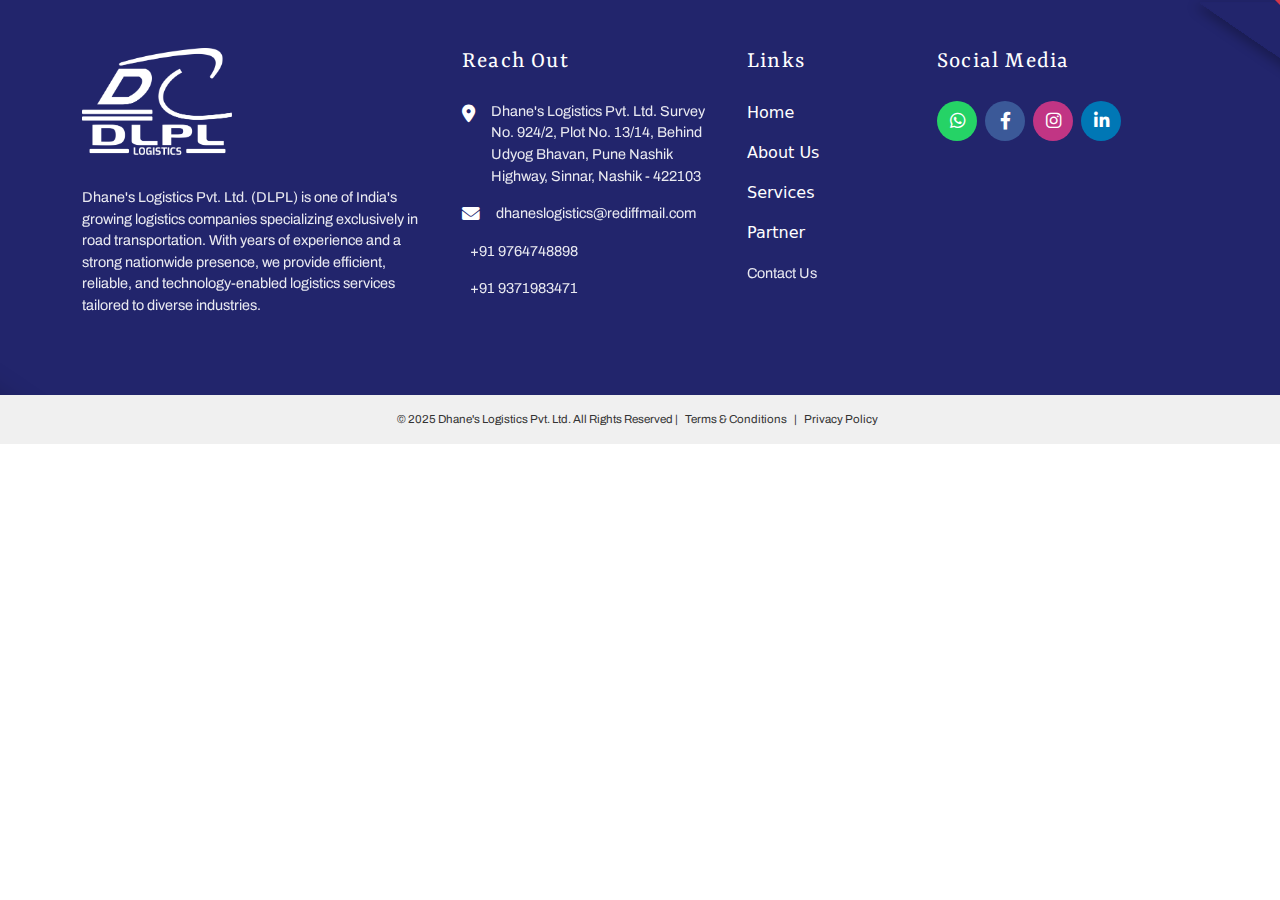
<file: footer.html>
<!DOCTYPE html>
<html lang="en">
<head>
    <meta charset="UTF-8">
    <meta name="viewport" content="width=device-width, initial-scale=1.0">
    <title>DLPL Footer</title>

    <!-- Bootstrap CSS -->
    <link href="https://cdn.jsdelivr.net/npm/bootstrap@5.3.3/dist/css/bootstrap.min.css" rel="stylesheet" integrity="sha384-QWTKZyjpPEjISv5WaRU9OFeRpok6YctnYmDr5pNlyT2bRjXh0JMhjY6hW+ALEwIH" crossorigin="anonymous">

    <!-- Google Fonts for Rasa and Archivo -->
    <link rel="preconnect" href="https://fonts.googleapis.com">
<link rel="preconnect" href="https://fonts.gstatic.com" crossorigin>
<link href="https://fonts.googleapis.com/css2?family=Archivo:ital,wght@0,100..900;1,100..900&family=Rasa:ital,wght@0,300..700;1,300..700&display=swap" rel="stylesheet">

    <!-- Font Awesome for social media and contact icons -->
    <link rel="stylesheet" href="https://cdnjs.cloudflare.com/ajax/libs/font-awesome/6.0.0-beta3/css/all.min.css">

    <!-- Custom CSS -->
    <link rel="stylesheet" href="footer.css">
</head>
<body>

    

    <!-- Start of Footer HTML -->
    <footer class="footer bg-dark text-white pt-5 position-relative">
       

        <div class="container position-relative z-index-2">
            <div class="row  justify-content-between">
                <!-- Company Info Column -->
                <div class="col-lg-4 col-md-6 col-12 mb-4 footer-section-company">
                    <img src="/images/footer-icon.png" alt="Dhane's Logistics Logo" class="footer-logo mb-3">
                    <p class="footer-text">Dhane's Logistics Pvt. Ltd. (DLPL) is one of India's growing logistics companies specializing exclusively in road transportation. With years of experience and a strong nationwide presence, we provide efficient, reliable, and technology-enabled logistics services tailored to diverse industries.</p>
                </div>

                <!-- Reach Out Column -->
                <div class="col-lg-3 col-md-6 col-12 mb-4">
                    <h3 class="footer-heading mb-4">Reach Out</h3>
                    <div class="contact-item d-flex align-items-start mb-3">
                        <i class="fas fa-map-marker-alt me-3 mt-1"></i>
                        <span class="footer-text">Dhane's Logistics Pvt. Ltd. Survey No. 924/2, Plot No. 13/14, Behind Udyog Bhavan, Pune Nashik Highway, Sinnar, Nashik - 422103</span>
                    </div>
                    <div class="contact-item d-flex align-items-center mb-3">
                        <i class="fas fa-envelope me-3"></i>
                        <a href="mailto:dhaneslogistics@rediffmail.com" class="footer-link footer-text">dhaneslogistics@rediffmail.com</a>
                    </div>
                    <div class="contact-item d-flex align-items-center mb-3">
                        <i class="bi bi-telephone-fill me-2"></i>

                        <span class="footer-text">+91 9764748898</span>
                    </div>
                    <div class="contact-item d-flex align-items-center mb-3">
                        <i class="bi bi-telephone-fill me-2"></i>

                        <span class="footer-text">+91 9371983471</span>
                    </div>
                </div>

                <!-- Links Column -->
                <div class="col-lg-2 col-md-6 col-12 mb-4">
                    <h3 class="footer-heading mb-4">Links</h3>
                    <ul class="list-unstyled footer-links-list">
                        <li class="mb-3"> <a class="nav-link active" href="index.html" data-page="home">Home</a></li>
                        <li class="mb-3"><a class="nav-link" href="travelweb-aboutus.html" data-page="about">About Us</a></li>
                        <li class="mb-3"><a class="nav-link" href="service.html" data-page="services">Services</a></li>
                        <li class="mb-3"><a class="dropdown-item" href="travelweb-partner.html" data-page="partner">
                                   Partner 
                                </a></li>
                        <li class="mb-2"><a href="contact.html" data-page="contact" class="footer-link footer-text">Contact Us</a></li>
                    </ul>
                </div>

                <!-- Social Media Column -->
                <div class="col-lg-3 col-md-6 col-12 mb-4  ">
                    <h3 class="footer-heading text-regular mb-4">Social Media</h3>
                    <div class="social-icons d-flex justify-content-start flex-wrap">
                        <a href="https://wa.me/919764749898" class="social-icon whatsapp d-flex justify-content-center align-items-center me-2 mb-2"><i class="fab fa-whatsapp"></i></a>
                        <a href="https://www.facebook.com/profile.php?id=61585883098360" class="social-icon facebook d-flex justify-content-center align-items-center me-2 mb-2"><i class="fab fa-facebook-f"></i></a>
                        <a href="https://www.instagram.com/dhanes_logistic?igsh=MXIxdGZ0NWliMTdxYQ==" class="social-icon instagram d-flex justify-content-center align-items-center me-2 mb-2"><i class="fab fa-instagram"></i></a>
                        <a href="https://www.linkedin.com/feed/?trk=sem-ga_campid.14650114788_asid.145595942605_crid.651893406697_kw.login%20linkedin_d.c_tid.kwd-3500001_n.g_mt.e_geo.9299932" class="social-icon linkedin d-flex justify-content-center align-items-center me-2 mb-2"><i class="fab fa-linkedin-in"></i></a>
                    </div>
                </div>
            </div>
        </div>

        <!-- Footer Bottom Bar -->
        <div class="footer-bottom-bar text-center py-3 position-relative z-index-2">
            <p class="mb-0 footer-text text-dark-emphasis">&copy; 2025 Dhane's Logistics Pvt. Ltd. All Rights Reserved | <a href="#" class="footer-bottom-link">Terms & Conditions</a> | <a href="#" class="footer-bottom-link">Privacy Policy</a></p>
        </div>
    </footer>
    <!-- End of Footer HTML -->

    <!-- Bootstrap Bundle with Popper -->
    <script src="https://cdn.jsdelivr.net/npm/bootstrap@5.3.3/dist/js/bootstrap.bundle.min.js" integrity="sha384-YvpcrYf0tY3lHB60NNkmXc5s9fDVZLESaAA55NDzOxhy9GkcOdihvfG/xwaXwQpRibZUAUoV" crossorigin="anonymous"></script>
</body>
</html>
</file>
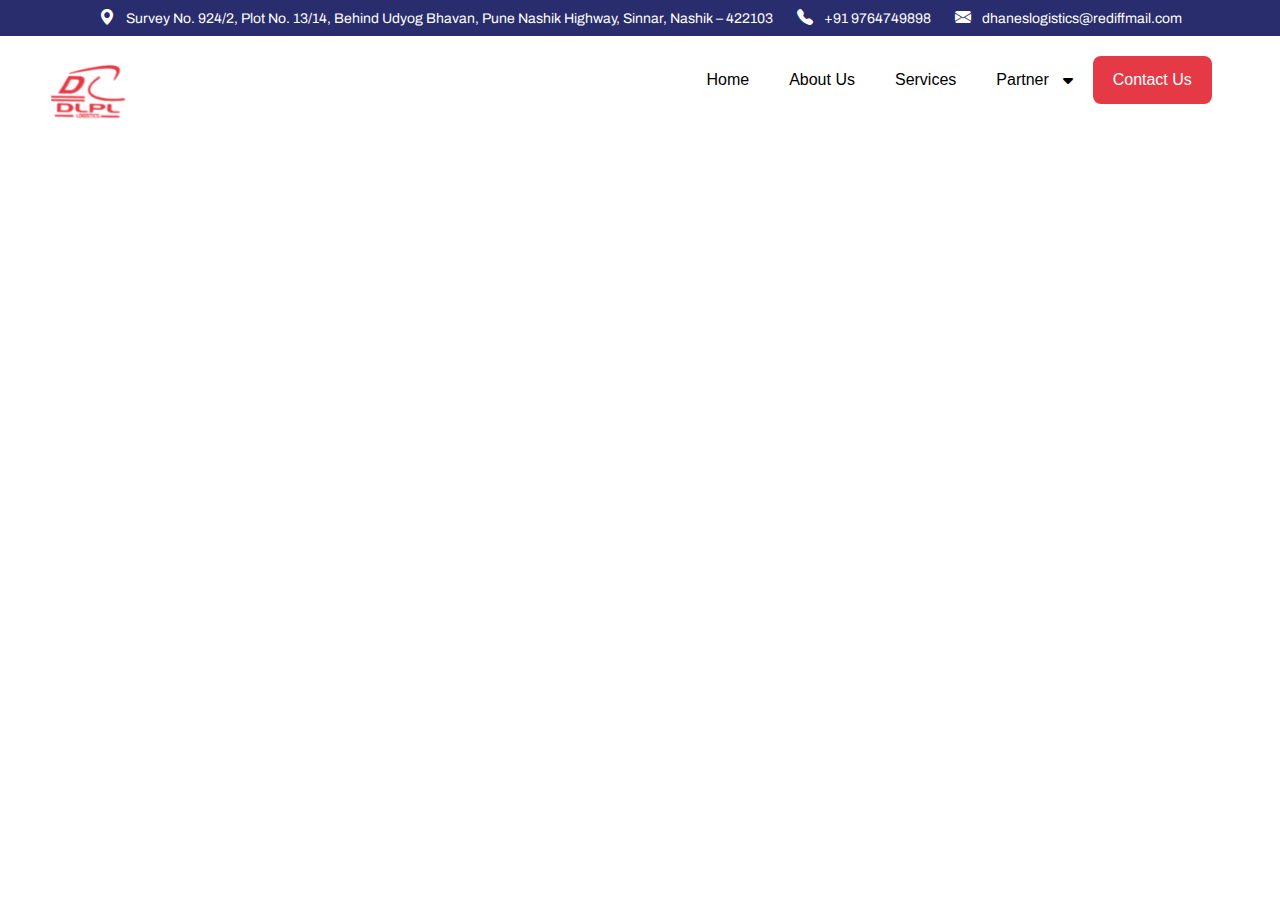
<file: navbar.html>
<!DOCTYPE html>
<html lang="en">
<head>
<meta charset="UTF-8">
<meta name="viewport" content="width=device-width, initial-scale=1.0">
<link href="https://cdn.jsdelivr.net/npm/bootstrap@5.3.2/dist/css/bootstrap.min.css" rel="stylesheet">
<link href="https://cdn.jsdelivr.net/npm/bootstrap-icons@1.11.1/font/bootstrap-icons.css" rel="stylesheet">
<link href="https://fonts.googleapis.com/css2?family=Archivo:wght@400;500;700&display=swap" rel="stylesheet">
<link rel="stylesheet" href="navbar.css">
<!-- Add Font Awesome for the hamburger menu -->
<link rel="stylesheet" href="https://cdnjs.cloudflare.com/ajax/libs/font-awesome/6.4.0/css/all.min.css">
</head>

<body>

<!-- Top Bar -->
<div class="top-info-bar d-none d-lg-flex align-items-center justify-content-center px-5">
    <div class="me-4">
        <i class="bi bi-geo-alt-fill me-2"></i>
        Survey No. 924/2, Plot No. 13/14, Behind Udyog Bhavan, Pune Nashik Highway, Sinnar, Nashik – 422103
    </div>
    <div class="me-4">
        <i class="bi bi-telephone-fill me-2"></i>
        <a href="tel:+919764749898">+91 9764749898</a>
    </div>
    <div>
        <i class="bi bi-envelope-fill me-2"></i>
        <a href="mailto:dhaneslogistics@rediffmail.com">dhaneslogistics@rediffmail.com</a>
    </div>
</div>

<!-- Navbar Section -->
<section class="navbar-section" id="navfirst">
    <nav>
        <ul class="sidebar">
            <div class="inner-div-sidebar">
                <li><img src="images/navbar-logo.svg" alt="" id="navbar-logo-black"></li>
                <!-- Keep onclick but ensure function exists -->
                <p onclick="if(typeof hideSidebar !== 'undefined') hideSidebar()">
                    <a href="#"><i class="fa-solid fa-xmark" style="font-size: larger; color: black;"></i></a>
                </p>
            </div>
            <li><a href="index.html" onclick="if(typeof hideSidebar !== 'undefined') hideSidebar()">Home</a></li>
            <li><a href="travelweb-aboutus.html" onclick="if(typeof hideSidebar !== 'undefined') hideSidebar()">About Us</a></li>
            <li><a href="service.html" onclick="if(typeof hideSidebar !== 'undefined') hideSidebar()">Services</a></li>
            <li class="contactusOnmobile"><a href="contact.html" class="bit-land-nav-contactus" onclick="if(typeof hideSidebar !== 'undefined') hideSidebar()">Contact Us</a></li>
            <div class="navbar-copywright">
                <p style="color: black;">© 2025 Dhane's Logistics Pvt. Ltd. All Rights Reserved | Terms & Conditions | Privacy Policy</p>
            </div>
        </ul>

        <ul>
            <li><img src="images/navbar-logo.svg" alt="" class="navbar-logo-img1"></li>
            <li class="hideOnMobile"><a href="index.html">Home</a></li>
            <li class="hideOnMobile"><a href="travelweb-aboutus.html">About Us</a></li>
            <li class="hideOnMobile"><a href="service.html">Services</a></li>
            <li class="hideOnMobile dropdown">
                <a href="#">Partner &nbsp; <i class="fa fa-caret-down"></i></a>
                <ul class="dropdown-content">
                    <li><a href="travelweb-partner.html">Franchise Opportunity</a></li>
                    <li><a href="travelweb-partner-fleet.html">Fleet Owner Partnership</a></li>
                </ul>
            </li>
            <li class="hideOnMobile"><a href="contact.html" class="bit-land-nav-contactus">Contact Us</a></li>
            <!-- Keep onclick but ensure function exists -->
            <li class="menu-button" onclick="if(typeof toggleSidebar !== 'undefined') toggleSidebar()">
                <a href="#"><i class="fas fa-bars" id="sidebari1"></i></a>
            </li>
        </ul>
    </nav>
</section>

<script>
// Define sidebar functions immediately when navbar loads
(function() {
    // Only define if not already defined
    if (typeof window.toggleSidebar === 'undefined') {
        window.toggleSidebar = function() {
            const sidebar = document.querySelector('.sidebar');
            const body = document.querySelector('body');
            if (sidebar) {
                sidebar.classList.toggle('open');
                
                if (sidebar.classList.contains('open')) {
                    body.style.overflowY = 'hidden';
                } else {
                    body.style.overflowY = 'auto';
                }
            }
        };
    }
    
    if (typeof window.hideSidebar === 'undefined') {
        window.hideSidebar = function() {
            const sidebar = document.querySelector('.sidebar');
            const body = document.querySelector('body');
            if (sidebar) {
                sidebar.classList.remove('open');
                body.style.overflowY = 'auto';
            }
        };
    }
    
    console.log('Navbar sidebar functions defined');
})();
</script>

</body>
</html>
</file>
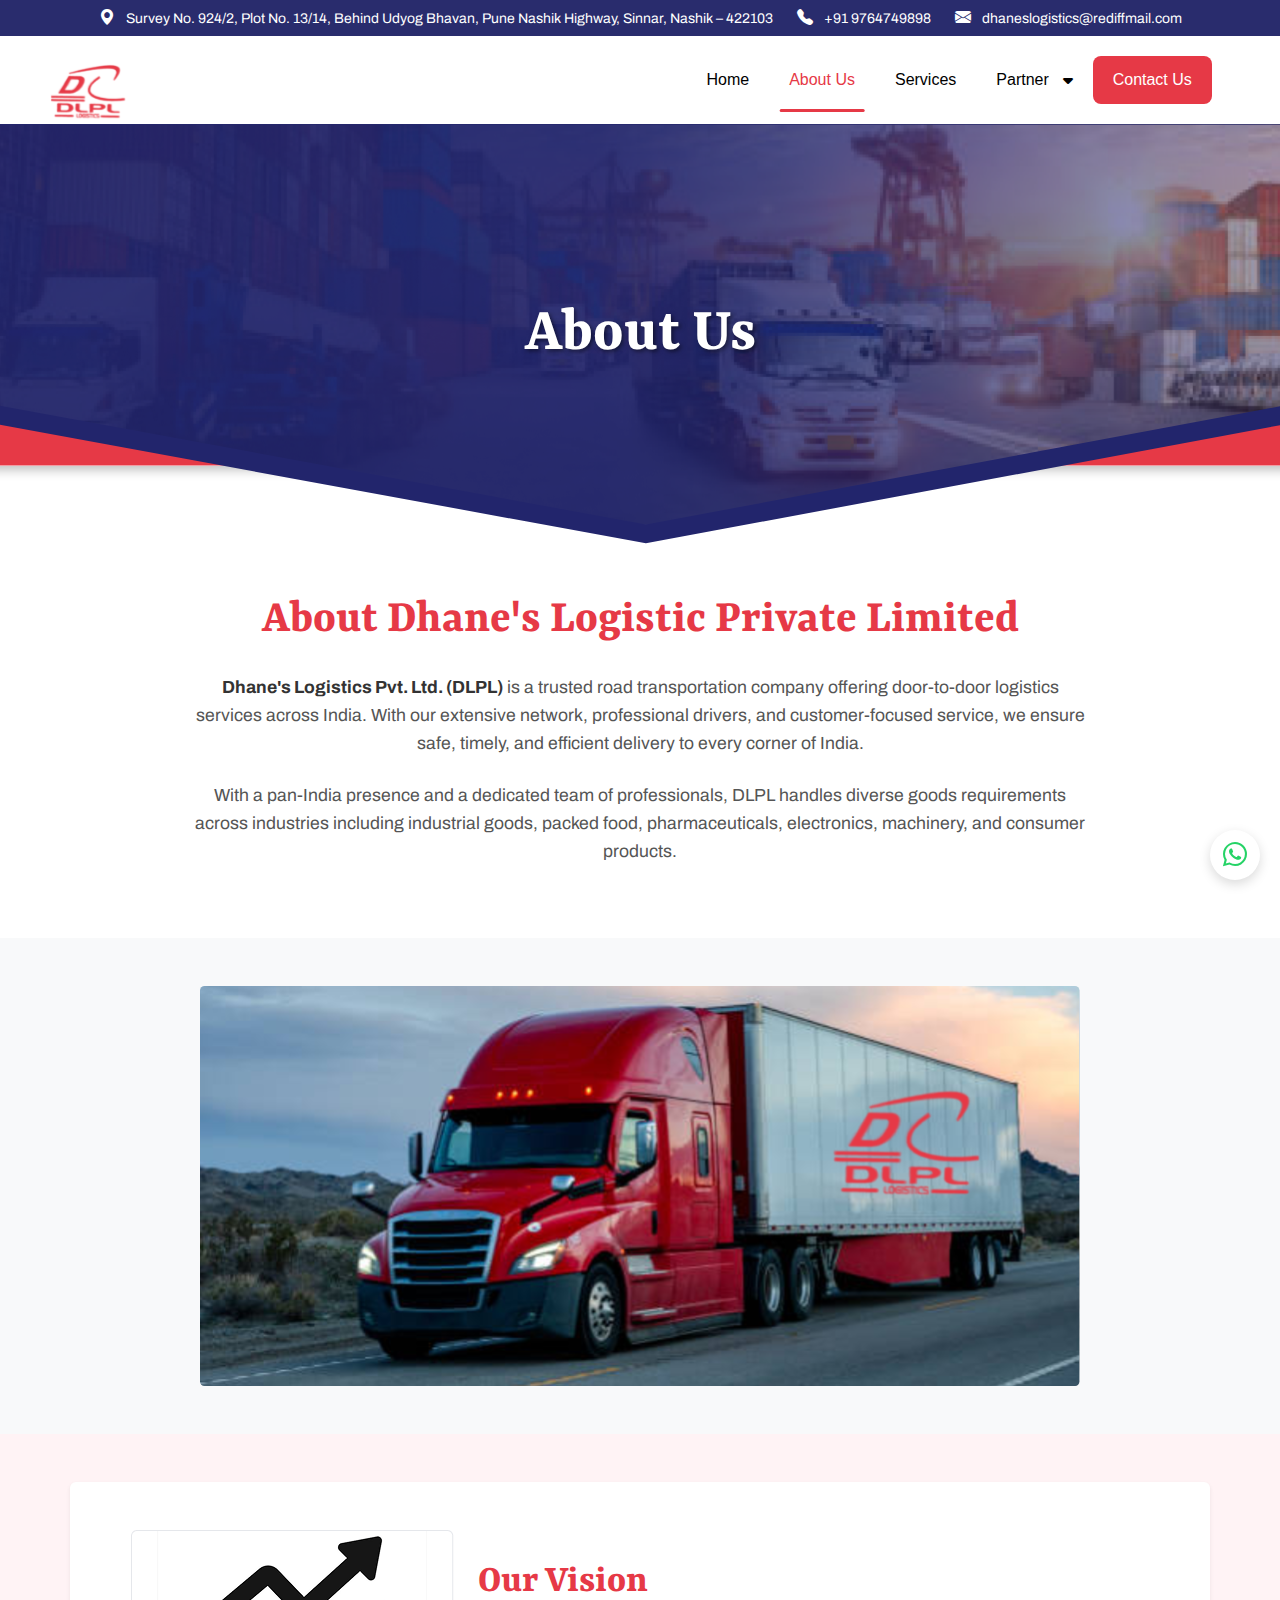
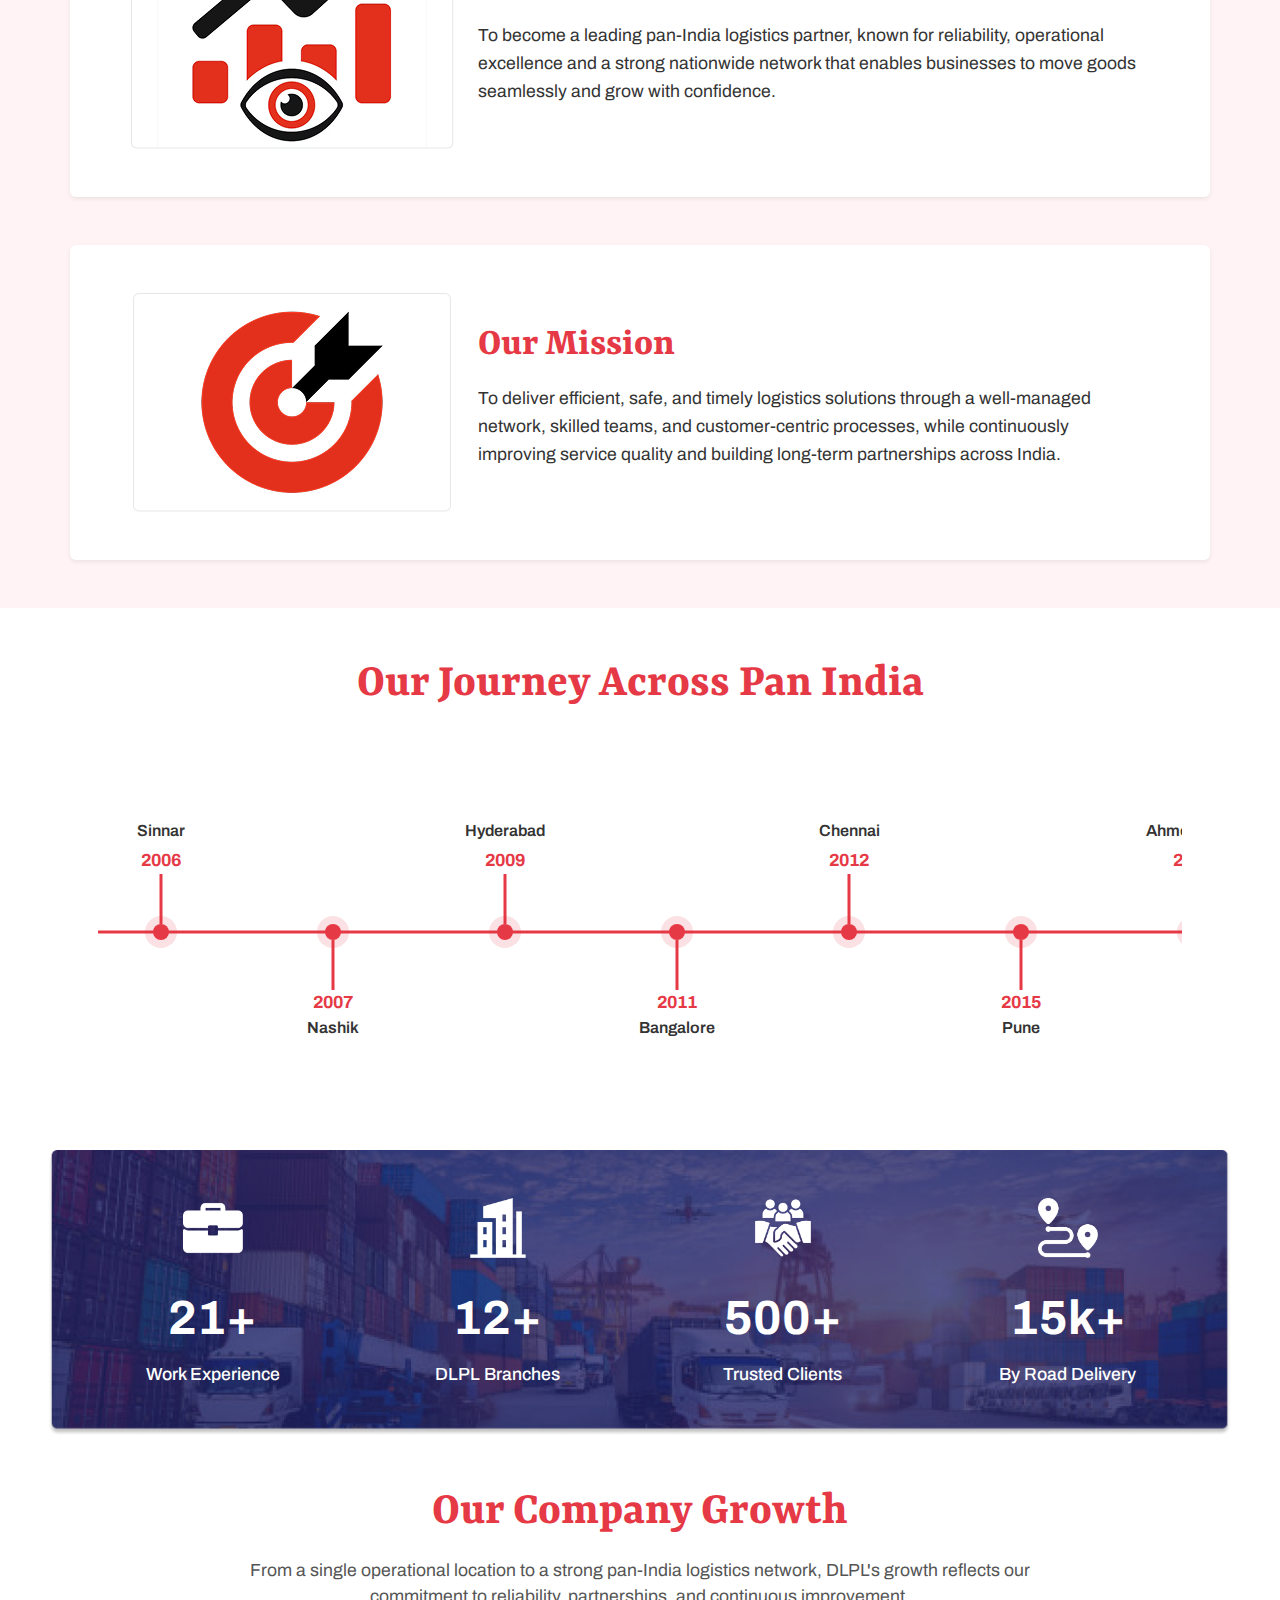
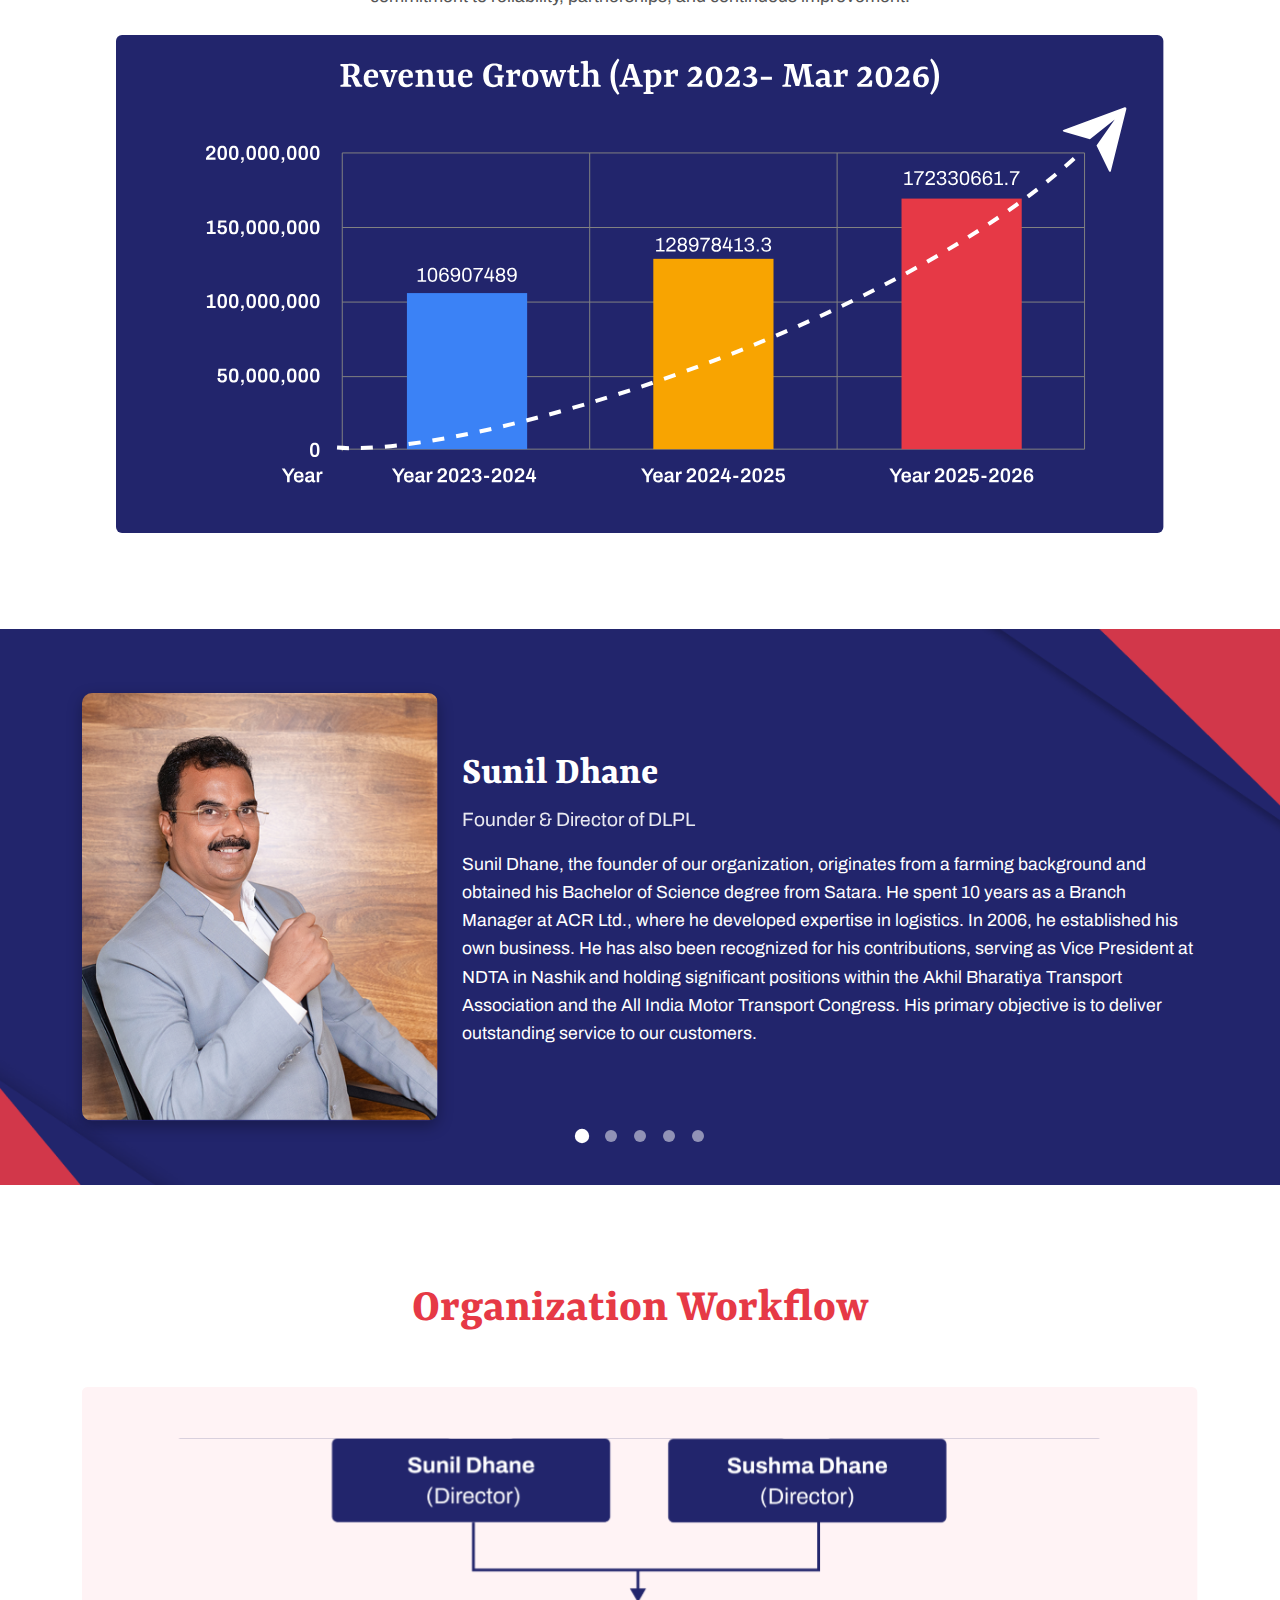
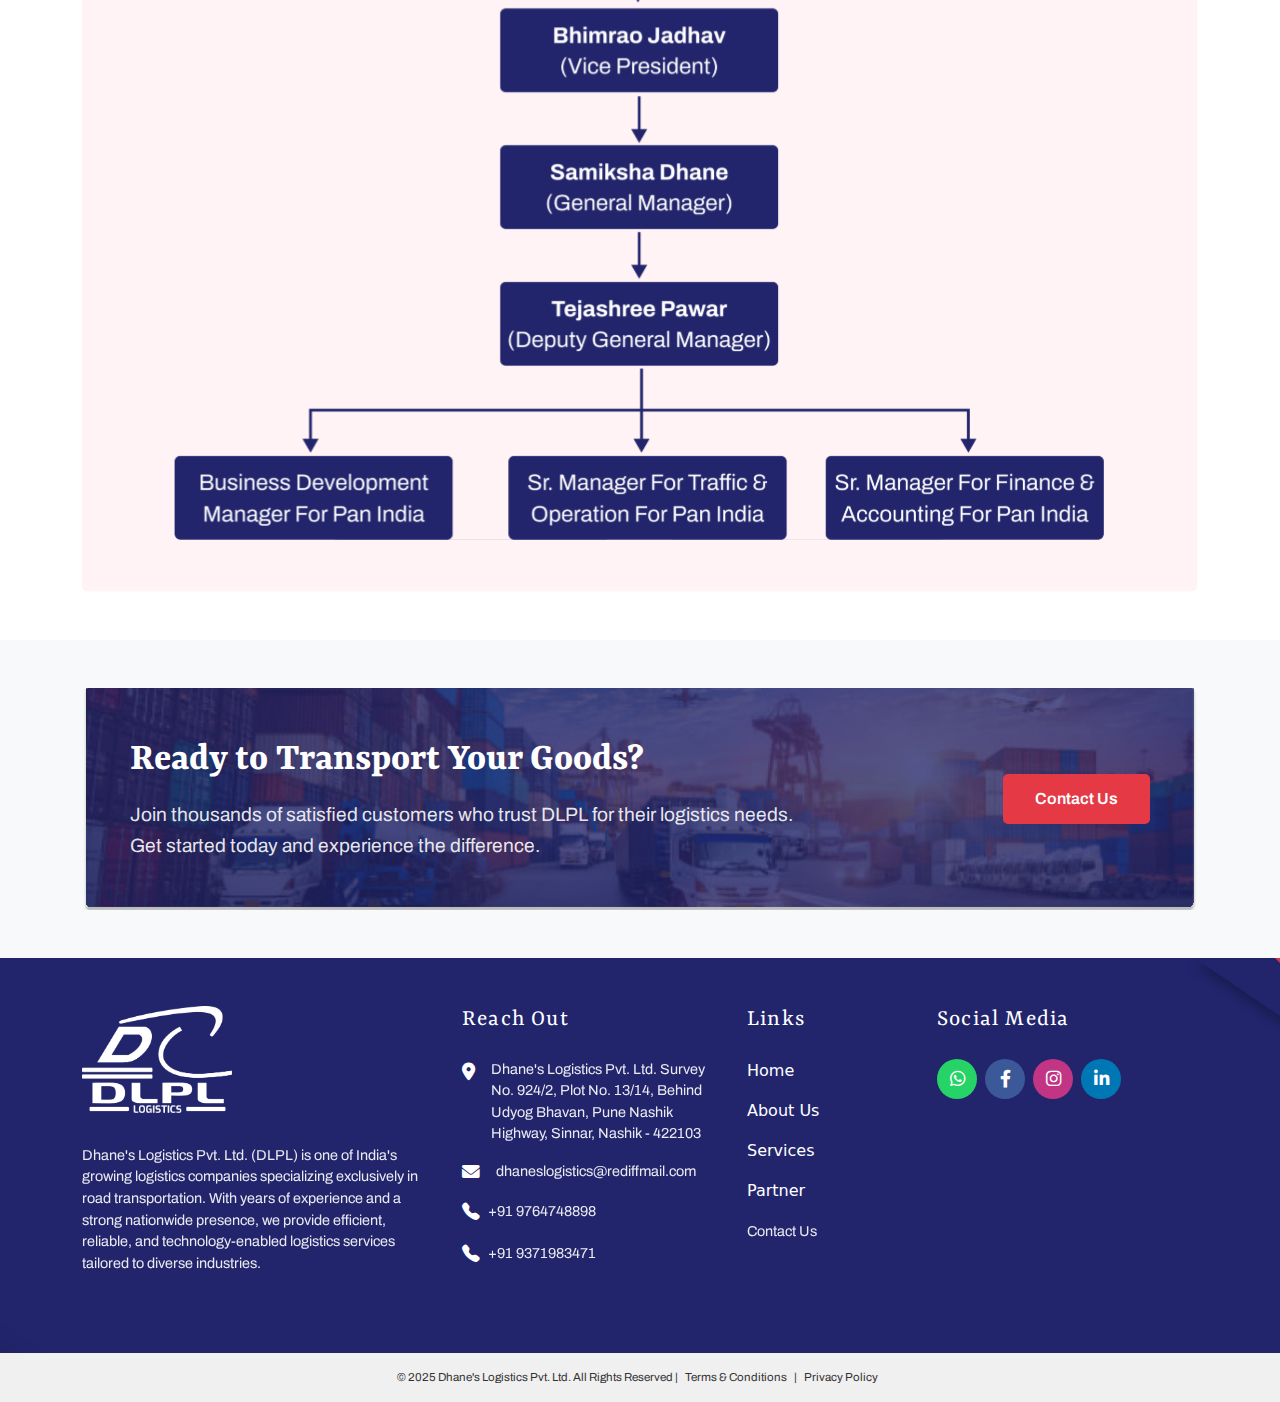
<file: travelweb-aboutus.html>
<!DOCTYPE html>
<html lang="en">
<head>
    <meta charset="UTF-8">
    <meta name="viewport" content="width=device-width, initial-scale=1.0">
    <title>About Us - Dhane's Logistic</title>

    <!-- External CSS -->
    <link rel="stylesheet" href="travelweb-aboutus.css">
    <!-- Assuming service.css is needed for global styles/navbar -->
    <link rel="stylesheet" href="service.css">

    <!-- Bootstrap CSS -->
    <link href="https://cdn.jsdelivr.net/npm/bootstrap@5.0.2/dist/css/bootstrap.min.css" rel="stylesheet"
        integrity="sha384-EVSTQN3/azprG1Anm3QDgpJLIm9Nao0Yz1ztcQTwFspd3yD65VohhpuuCOmLASjC" crossorigin="anonymous">
    
    <!-- Fonts -->
    <link rel="preconnect" href="https://fonts.googleapis.com">
    <link rel="preconnect" href="https://fonts.gstatic.com" crossorigin>
    <link href="https://fonts.googleapis.com/css2?family=Archivo:ital,wght@0,100..900;1,100..900&family=Rasa:ital,wght@0,300..700;1,300..700&display=swap" rel="stylesheet">
    <!-- Bootstrap Icons -->
    <link rel="stylesheet" href="https://cdn.jsdelivr.net/npm/bootstrap-icons@1.10.5/font/bootstrap-icons.css">
</head>
<body>

    <!-- ========== NAVBAR CONTAINER ========== -->
    <div id="navbar-container"></div>

    <!-- WhatsApp Chat Button (Floating) -->
    <a href="https://wa.me/919764749898" target="_blank" class="home-sec-1-whatsapp-btn">
        <i class="bi bi-whatsapp"></i>
        <span class="whatsapp-text">Chat On WhatsApp</span>
    </a>

    <!-- SECTION 1: HERO -->
    <section class="travelweb-aboutus-sec-1">
        <div class="container h-100 d-flex justify-content-center align-items-center">
            <h1 class="travelweb-aboutus-sec-1-p1">About Us</h1>
        </div>
    </section>

    <!-- SECTION 2: INTRO -->
    <section class="travelweb-aboutus-sec-2 py-5">
        <div class="container">
            <h2 class="travelweb-aboutus-sec-2-p1 mb-4">About Dhane's Logistic Private Limited</h2>
            <div class="travelweb-aboutus-sec-2-content">
                <p class="travelweb-aboutus-sec-2-text mb-4">
                    <strong>Dhane's Logistics Pvt. Ltd. (DLPL)</strong> is a trusted road transportation company offering door-to-door logistics services across India.
                    With our extensive network, professional drivers, and customer-focused service,
                    we ensure safe, timely, and efficient delivery to every corner of India.
                </p>
                <p class="travelweb-aboutus-sec-2-subtext">
                    With a pan-India presence and a dedicated team of professionals, DLPL handles diverse goods requirements
                    across industries including industrial goods, packed food, pharmaceuticals, electronics, machinery, and consumer products.
                </p>
            </div>
        </div>
    </section>

    <!-- SECTION 3: TRUCK IMAGE -->
    <section class="truck-img-section py-4 py-lg-5">
        <div class="container text-center">
            <img src="images/truck-img-about-img.svg" class="img-fluid travelweb-aboutus-img2" alt="Logistics Truck">
        </div>
    </section>

    <!-- SECTION 4: VISION & MISSION -->
    <section class="section-4-wrapper py-5">
        <div class="container">
            <!-- Vision -->
            <div class="row align-items-center mb-5 bg-white shadow-sm p-4 p-lg-5 rounded">
                <div class="col-md-4 text-center mb-4 mb-md-0">
                    <img src="images/travelweb-aboutus-img3.png" class="img-fluid travelweb-aboutus-img3" alt="Vision">
                </div>
                <div class="col-md-8">
                    <h3 class="travelweb-aboutus-sec-4-title mb-3">Our Vision</h3>
                    <p class="travelweb-aboutus-sec-4-desc">To become a leading pan-India logistics partner, known for reliability,
                        operational excellence and a strong nationwide network that enables businesses to move goods seamlessly
                        and grow with confidence.</p>
                </div>
            </div>

            <!-- Mission -->
            <div class="row align-items-center bg-white shadow-sm p-4 p-lg-5 rounded">
                <div class="col-md-4 text-center mb-4 mb-md-0">
                    <img src="images/travelweb-aboutus-img4.png" class="img-fluid travelweb-aboutus-img4" alt="Mission">
                </div>
                <div class="col-md-8">
                    <h3 class="travelweb-aboutus-sec-4-title mb-3">Our Mission</h3>
                    <p class="travelweb-aboutus-sec-4-desc">To deliver efficient, safe, and timely logistics solutions
                        through a well-managed network, skilled teams, and customer-centric processes, 
                        while continuously improving service quality and building long-term partnerships across India.</p>
                </div>
            </div>
        </div>
    </section>
<script>
    // Auto-scroll functionality for timeline
document.addEventListener('DOMContentLoaded', function() {
    const timeline = document.getElementById('timeline-scroll');
    const timelineWrapper = document.querySelector('.section-5-timeline-wrapper');
    
    if (!timeline || !timelineWrapper) return;
    
    // Calculate total scrollable width
    const timelineRow = timeline.querySelector('.section-5-timeline-row');
    const totalWidth = timelineRow.scrollWidth - timeline.clientWidth;
    
    // Variables for auto-scroll
    let scrollPosition = 0;
    let scrollSpeed = 1; // pixels per frame
    let autoScrollDirection = 1; // 1 for right, -1 for left
    let isPaused = false;
    let animationId = null;
    
    // Add scroll indicators
    const leftIndicator = document.createElement('div');
 
    
    const rightIndicator = document.createElement('div');


    
    timeline.parentElement.style.position = 'relative';
    timeline.parentElement.appendChild(leftIndicator);
    timeline.parentElement.appendChild(rightIndicator);
    
    // Update indicator visibility
    function updateIndicators() {
        if (scrollPosition <= 0) {
            leftIndicator.classList.remove('show');
        } else {
            leftIndicator.classList.add('show');
        }
        
        if (scrollPosition >= totalWidth) {
            rightIndicator.classList.remove('show');
        } else {
            rightIndicator.classList.add('show');
        }
    }
    
    // Manual scroll with indicators
    leftIndicator.addEventListener('click', function() {
        scrollPosition -= 200;
        if (scrollPosition < 0) scrollPosition = 0;
        timeline.scrollTo({ left: scrollPosition, behavior: 'smooth' });
        updateIndicators();
    });
    
    rightIndicator.addEventListener('click', function() {
        scrollPosition += 200;
        if (scrollPosition > totalWidth) scrollPosition = totalWidth;
        timeline.scrollTo({ left: scrollPosition, behavior: 'smooth' });
        updateIndicators();
    });
    
    // Auto-scroll animation
    function autoScroll() {
        if (!isPaused && totalWidth > 0) {
            scrollPosition += scrollSpeed * autoScrollDirection;
            
            // Reverse direction at boundaries
            if (scrollPosition >= totalWidth) {
                autoScrollDirection = -1;
                scrollPosition = totalWidth;
            } else if (scrollPosition <= 0) {
                autoScrollDirection = 1;
                scrollPosition = 0;
            }
            
            timeline.scrollLeft = scrollPosition;
            updateIndicators();
        }
        
        animationId = requestAnimationFrame(autoScroll);
    }
    
    // Pause on hover
    timeline.addEventListener('mouseenter', function() {
        isPaused = true;
    });
    
    timeline.addEventListener('mouseleave', function() {
        isPaused = false;
    });
    
    // Pause on touch/drag
    let isDragging = false;
    let startX;
    let startScrollLeft;
    
    timeline.addEventListener('mousedown', function(e) {
        isDragging = true;
        startX = e.pageX - timeline.offsetLeft;
        startScrollLeft = timeline.scrollLeft;
        timeline.style.cursor = 'grabbing';
        isPaused = true;
    });
    
    timeline.addEventListener('mousemove', function(e) {
        if (!isDragging) return;
        e.preventDefault();
        const x = e.pageX - timeline.offsetLeft;
        const walk = (x - startX) * 2;
        timeline.scrollLeft = startScrollLeft - walk;
        scrollPosition = timeline.scrollLeft;
        updateIndicators();
    });
    
    document.addEventListener('mouseup', function() {
        isDragging = false;
        timeline.style.cursor = 'grab';
        // Resume auto-scroll after a short delay
        setTimeout(() => {
            isPaused = false;
        }, 2000);
    });
    
    // Touch events for mobile
    timeline.addEventListener('touchstart', function(e) {
        isDragging = true;
        startX = e.touches[0].pageX - timeline.offsetLeft;
        startScrollLeft = timeline.scrollLeft;
        isPaused = true;
    });
    
    timeline.addEventListener('touchmove', function(e) {
        if (!isDragging) return;
        e.preventDefault();
        const x = e.touches[0].pageX - timeline.offsetLeft;
        const walk = (x - startX) * 2;
        timeline.scrollLeft = startScrollLeft - walk;
        scrollPosition = timeline.scrollLeft;
        updateIndicators();
    });
    
    timeline.addEventListener('touchend', function() {
        isDragging = false;
        // Resume auto-scroll after a short delay
        setTimeout(() => {
            isPaused = false;
        }, 2000);
    });
    
    // Update scroll position on manual scroll
    timeline.addEventListener('scroll', function() {
        scrollPosition = timeline.scrollLeft;
        updateIndicators();
    });
    
    // Initialize
    updateIndicators();
    autoScroll();
    
    // Cleanup on page unload
    window.addEventListener('beforeunload', function() {
        if (animationId) {
            cancelAnimationFrame(animationId);
        }
    });
});
</script>
 <!-- SECTION 5: TIMELINE -->
<section class="travelweb-aboutus-sec-5 py-5">
    <div class="container">
        <h2 class="travelweb-aboutus-sec-5-p mb-5">Our Journey Across Pan India</h2>
        
        <div class="section-5">
            <div class="section-5-container">
                <div class="section-5-timeline" id="timeline-scroll">
                    <div class="section-5-timeline-wrapper">
                        <div class="section-5-timeline-line"></div>
                        <div class="section-5-timeline-row">
                            <!-- Nodes 1-12 -->
                            <div class="section-5-node section-5-node-top">
                                <div class="section-5-node-connector"></div>
                                <div class="section-5-node-dot"></div>
                                <div class="section-5-node-label">
                                    <div class="section-5-city">Sinnar</div>
                                    <div class="section-5-year">2006</div>
                                </div>
                            </div>
                            <div class="section-5-node section-5-node-bottom">
                                <div class="section-5-node-connector"></div>
                                <div class="section-5-node-dot"></div>
                                <div class="section-5-node-label">
                                    <div class="section-5-year">2007</div>
                                    <div class="section-5-city">Nashik</div>
                                </div>
                            </div>
                            <div class="section-5-node section-5-node-top">
                                <div class="section-5-node-connector"></div>
                                <div class="section-5-node-dot"></div>
                                <div class="section-5-node-label">
                                    <div class="section-5-city">Hyderabad</div>
                                    <div class="section-5-year">2009</div>
                                </div>
                            </div>
                            <div class="section-5-node section-5-node-bottom">
                                <div class="section-5-node-connector"></div>
                                <div class="section-5-node-dot"></div>
                                <div class="section-5-node-label">
                                    <div class="section-5-year">2011</div>
                                    <div class="section-5-city">Bangalore</div>
                                </div>
                            </div>
                            <div class="section-5-node section-5-node-top">
                                <div class="section-5-node-connector"></div>
                                <div class="section-5-node-dot"></div>
                                <div class="section-5-node-label">
                                    <div class="section-5-city">Chennai</div>
                                    <div class="section-5-year">2012</div>
                                </div>
                            </div>
                            <div class="section-5-node section-5-node-bottom">
                                <div class="section-5-node-connector"></div>
                                <div class="section-5-node-dot"></div>
                                <div class="section-5-node-label">
                                    <div class="section-5-year">2015</div>
                                    <div class="section-5-city">Pune</div>
                                </div>
                            </div>
                            <div class="section-5-node section-5-node-top">
                                <div class="section-5-node-connector"></div>
                                <div class="section-5-node-dot"></div>
                                <div class="section-5-node-label">
                                    <div class="section-5-city">Ahmednagar</div>
                                    <div class="section-5-year">2019</div>
                                </div>
                            </div>
                            <div class="section-5-node section-5-node-bottom">
                                <div class="section-5-node-connector"></div>
                                <div class="section-5-node-dot"></div>
                                <div class="section-5-node-label">
                                    <div class="section-5-year">2021</div>
                                    <div class="section-5-city">Ahmedabad</div>
                                </div>
                            </div>
                            <div class="section-5-node section-5-node-top">
                                <div class="section-5-node-connector"></div>
                                <div class="section-5-node-dot"></div>
                                <div class="section-5-node-label">
                                    <div class="section-5-city">Delhi</div>
                                    <div class="section-5-year">2022</div>
                                </div>
                            </div>
                            <div class="section-5-node section-5-node-bottom">
                                <div class="section-5-node-connector"></div>
                                <div class="section-5-node-dot"></div>
                                <div class="section-5-node-label">
                                    <div class="section-5-year">2023</div>
                                    <div class="section-5-city">Jaipur</div>
                                </div>
                            </div>
                            <div class="section-5-node section-5-node-top">
                                <div class="section-5-node-connector"></div>
                                <div class="section-5-node-dot"></div>
                                <div class="section-5-node-label">
                                    <div class="section-5-city">Ankleshwar</div>
                                    <div class="section-5-year">2024</div>
                                </div>
                            </div>
                            <div class="section-5-node section-5-node-bottom">
                                <div class="section-5-node-connector"></div>
                                <div class="section-5-node-dot"></div>
                                <div class="section-5-node-label">
                                    <div class="section-5-year">2025</div>
                                    <div class="section-5-city">Goa & Kolhapur</div>
                                </div>
                            </div>
                        </div>
                    </div>
                </div>
            </div>
        </div>
    </div>
</section>

    <!-- SECTION 6: STATS -->
    <section class="travelweb-aboutus-sec-6 py-5 mx-5">
        <div class="container">
            <div class="row text-center text-white">
                <div class="col-6 col-md-3 mb-4 mb-md-0 stats-item">
                    <img src="images/travelweb-aboutus-img7.png" class="img-fluid stats-img mb-3 Journey-img" alt="Experience Icon">
                    <div class="stats-num">21+</div>
                    <div class="stats-label">Work Experience</div>
                </div>
                <div class="col-6 col-md-3 mb-4 mb-md-0 stats-item">
                    <img src="images/travelweb-aboutus-img8.png" class="img-fluid stats-img mb-3 Journey-img" alt="Branches Icon">
                    <div class="stats-num">12+</div>
                    <div class="stats-label">DLPL Branches</div>
                </div>
                <div class="col-6 col-md-3 mb-4 mb-md-0 stats-item">
                    <img src="images/travelweb-aboutus-img9.png" class="img-fluid stats-img mb-3 Journey-img" alt="Clients Icon">
                    <div class="stats-num">500+</div>
                    <div class="stats-label">Trusted Clients</div>
                </div>
                <div class="col-6 col-md-3 stats-item">
                    <img src="images/travelweb-aboutus-img10.png" class="img-fluid stats-img mb-3 Journey-img" alt="Delivery Icon">
                    <div class="stats-num">15k+</div>
                    <div class="stats-label">By Road Delivery</div>
                </div>
            </div>
        </div>
    </section>

    <!-- SECTION 7: GROWTH -->
    <section class="travelweb-aboutus-sec-7 py-5">
        <div class="container">
            <h2 class="travelweb-aboutus-sec-7-p1 mb-3">Our Company Growth</h2>
            <p class="travelweb-aboutus-sec-7-p2 mb-4">
                From a single operational location to a strong pan-India logistics network, DLPL's growth reflects our commitment to reliability, 
                partnerships, and continuous improvement.
            </p>
            <div class="graph-image-about-us-main-div mt-4">
                <img src="images/graph-image-about-us.svg" class="img-fluid travelweb-aboutus-img12" alt="Growth Graph">
            </div>
        </div>
    </section>

    <!-- SECTION 8: CAROUSEL (TEAM) - RESTORED AS SLIDER -->
    <section class="aboutus-carousel-section py-5">
        <div class="aboutus-carousel">
            <div class="aboutus-carousel-window">
                <div class="aboutus-carousel-track">
                    <!-- Card 1 -->
                    <div class="travelweb-aboutus-sec-8 carousel-card">
                        <div class="container">
                            <div class="row align-items-center">
                                <div class="col-md-4 text-center mb-4 mb-md-0">
                                    <img src="images/travelweb-aboutus-img14.png" class="img-fluid team-img" alt="Sunil Dhane">
                                </div>
                                <div class="col-md-8 text-white">
                                    <h3 class="team-name mb-2">Sunil Dhane</h3>
                                    <p class="team-role mb-3">Founder & Director of DLPL</p>
                                    <p class="team-desc">
                              Sunil Dhane, the founder of our organization, originates from a farming background and obtained his Bachelor of Science degree from Satara. He spent 10 years as a Branch Manager at ACR Ltd., where he developed expertise in logistics. In 2006, he established his own business. He has also been recognized for his contributions, serving as Vice President at NDTA in Nashik and holding significant positions within the Akhil Bharatiya Transport Association and the All India Motor Transport Congress. His primary objective is to deliver outstanding service to our customers.
                                    </p>
                                </div>
                            </div>
                        </div>
                    </div>
                    <!-- Card 2 -->
                    <div class="travelweb-aboutus-sec-8 carousel-card">
                        <div class="container">
                            <div class="row align-items-center">
                                <div class="col-md-4 text-center mb-4 mb-md-0">
                                    <img src="images/travelweb-aboutus-img17.png" class="img-fluid team-img" alt="Sushma Dhane">
                                </div>
                                <div class="col-md-8 text-white">
                                    <h3 class="team-name mb-2">Sushma Dhane</h3>
                                    <p class="team-role mb-3">Co-Founder</p>
                                    <p class="team-desc">
                                  Sushma Dhane is the Co-Founder of our company and wife of Sunil Dhane. She holds a BA degree from Satara and has been a key part of our growth and success, using her skills in operations and customer service to shape our journey. Her focus on doing things right and making customers happy has helped build our reputation. Sushma inspires our team with her passion and commitment, going above and beyond her role.
                                    </p>
                                </div>
                            </div>
                        </div>
                    </div>
                    <!-- Card 3 -->
                    <div class="travelweb-aboutus-sec-8 carousel-card">
                        <div class="container">
                            <div class="row align-items-center">
                                <div class="col-md-4 text-center mb-4 mb-md-0">
                                    <img src="images/travelweb-aboutus-img18.png" class="img-fluid team-img" alt="Bhimrao Jadhav">
                                </div>
                                <div class="col-md-8 text-white">
                                    <h3 class="team-name mb-2">Bhimrao Jadhav</h3>
                                    <p class="team-role mb-3">Vice President</p>
                                    <p class="team-desc">
                               Bhimrao Jadhav is the Vice President of the company with over 30 years of experience in the cargo, transport, and logistics industry, holding leadership roles at a Pan-India level. He holds a Bachelor of Science degree from Aurangabad and has worked with leading global logistics organizations including Speedage Cargo, TNT, and FedEx. He is a 21 km Maharashtra Marathon awardee and has received multiple national and global performance awards for operational excellence and leadership.
                                    </p>
                                </div>
                            </div>
                        </div>
                    </div>
                    <!-- Card 4 -->
                    <div class="travelweb-aboutus-sec-8 carousel-card">
                        <div class="container">
                            <div class="row align-items-center">
                                <div class="col-md-4 text-center mb-4 mb-md-0">
                                    <img src="images/travelweb-aboutus-img19.png" class="img-fluid team-img" alt="Samiksha Dhane">
                                </div>
                                <div class="col-md-8 text-white">
                                    <h3 class="team-name mb-2">Samiksha Dhane</h3>
                                    <p class="team-role mb-3">General Manager</p>
                                    <p class="team-desc">
                                    Samiksha Dhane serves as the General Manager of our organization. By profession, she is an Architect and holds a postgraduate degree in MBA (Logistics and Supply Chain Management). With a clear vision to propel our company to the top, Samiksha drives our strategic initiatives with her expertise and passion. Her leadership is instrumental in shaping our growth and excellence.
                                    </p>
                                </div>
                            </div>
                        </div>
                    </div>
                        <div class="travelweb-aboutus-sec-8 carousel-card">
                        <div class="container">
                            <div class="row align-items-center">
                                <div class="col-md-4 text-center mb-4 mb-md-0">
                                    <img src="images/travelweb-aboutus-img20.png" class="img-fluid team-img" alt="Samiksha Dhane">
                                </div>
                                <div class="col-md-8 text-white">
                                    <h3 class="team-name mb-2">Tejashree Pawar</h3>
                                    <p class="team-role mb-3">Deputy General Manager</p>
                                    <p class="team-desc">
                                       Tejashree Pawar serves as Deputy General Manager at our company, leading key initiatives with her expertise. She holds a postgraduate degree in Commerce and brings over 12 years of rich experience in her domain. Her strategic insights and leadership play a pivotal role in driving our growth and achieving organizational success.
                                    </p>
                                </div>
                            </div>
                        </div>
                    </div>
                </div>

                <!-- Dots --> 
                <div class="carousel-dots">
                    <span class="dot active" data-index="0"></span>
                    <span class="dot" data-index="1"></span>
                    <span class="dot" data-index="2"></span>
                    <span class="dot" data-index="3"></span>
                      <span class="dot" data-index="4"></span>
                </div> 
            </div>
        </div> 
    </section>

    <!-- SECTION 9: WORKFLOW -->
    <section class="travelweb-aboutus-sec-9 py-5">
        <div class="container text-center">
            <h2 class="travelweb-aboutus-sec-9-p1 mb-5">Organization Workflow</h2>
            <div class="mt-4">
                <img src="images/travelweb-aboutus-img16.svg" class="img-fluid travelweb-aboutus-img16" alt="Workflow">
            </div>
        </div>
    </section>

    <!-- SECTION 10: CTA -->
    <section class="section-6-cta py-5">
        <div class="container">
            <div class="transport-cta p-4 p-md-5 rounded">
                <div class="row align-items-center">
                    <div class="col-md-8 text-white">
                        <h2 class="transport-cta-title fw-bold mb-3">Ready to Transport Your Goods?</h2>
                        <p class="transport-cta-text mb-0">
                            Join thousands of satisfied customers who trust DLPL for their logistics
                            needs. Get started today and experience the difference.
                        </p>
                    </div>
                   <div class="col-md-4 text-md-end mt-3 mt-md-0">
                    <a href="contact.html" class="transport-cta-btn-about">Contact Us</a>
                </div>
                </div>
            </div>
        </div>
    </section>

    <!-- ========== FOOTER CONTAINER ========== -->
    <div id="footer-container"></div>

    <!-- JS Scripts -->
    <script src="transport.js"></script>
    <script src="https://cdn.jsdelivr.net/npm/bootstrap@5.0.2/dist/js/bootstrap.bundle.min.js"></script>
    
    <!-- Carousel JavaScript -->
    <script>
  // Carousel JavaScript - Updated for responsive width
document.addEventListener('DOMContentLoaded', function() {
    const carouselTrack = document.querySelector('.aboutus-carousel-track');
    const carouselCards = document.querySelectorAll('.carousel-card');
    const dots = document.querySelectorAll('.dot');
    let currentIndex = 0;
    
    // Function to get current card width
    function getCardWidth() {
        if (carouselCards.length === 0) return 0;
        // Use the carousel window width instead of card offsetWidth
        const carouselWindow = document.querySelector('.aboutus-carousel-window');
        return carouselWindow ? carouselWindow.offsetWidth : carouselCards[0].offsetWidth;
    }
    
    // Initialize carousel
    function updateCarousel() {
        const cardWidth = getCardWidth();
        carouselTrack.style.transform = `translateX(-${currentIndex * cardWidth}px)`;
        
        // Update dots
        dots.forEach((dot, index) => {
            if (index === currentIndex) {
                dot.classList.add('active');
            } else {
                dot.classList.remove('active');
            }
        });
    }
    
    // Dot click events
    dots.forEach((dot, index) => {
        dot.addEventListener('click', function() {
            currentIndex = index;
            updateCarousel();
        });
    });
    
    // Auto slide every 5 seconds
    let autoSlideInterval = setInterval(() => {
        currentIndex = (currentIndex + 1) % carouselCards.length;
        updateCarousel();
    }, 5000);
    
    // Pause auto-slide on hover
    const carouselSection = document.querySelector('.aboutus-carousel-section');
    carouselSection.addEventListener('mouseenter', () => {
        clearInterval(autoSlideInterval);
    });
    
    carouselSection.addEventListener('mouseleave', () => {
        autoSlideInterval = setInterval(() => {
            currentIndex = (currentIndex + 1) % carouselCards.length;
            updateCarousel();
        }, 2000);
    });
    
    // Handle window resize
    let resizeTimeout;
    window.addEventListener('resize', function() {
        clearTimeout(resizeTimeout);
        resizeTimeout = setTimeout(() => {
            updateCarousel();
        }, 250);
    });
    
    // Initial update
    updateCarousel();
});
    </script>
    
    <!-- Smooth scroll for contact form -->
    <script>
        document.querySelectorAll('a[href="#contact-form"]').forEach(anchor => {
            anchor.addEventListener('click', function (e) {
                e.preventDefault();
                const targetElement = document.querySelector('#contact-form');
                if (targetElement) {
                    targetElement.scrollIntoView({
                        behavior: 'smooth',
                        block: 'start'
                    });
                }
            });
        });
    </script>
</body>
</html>
</file>
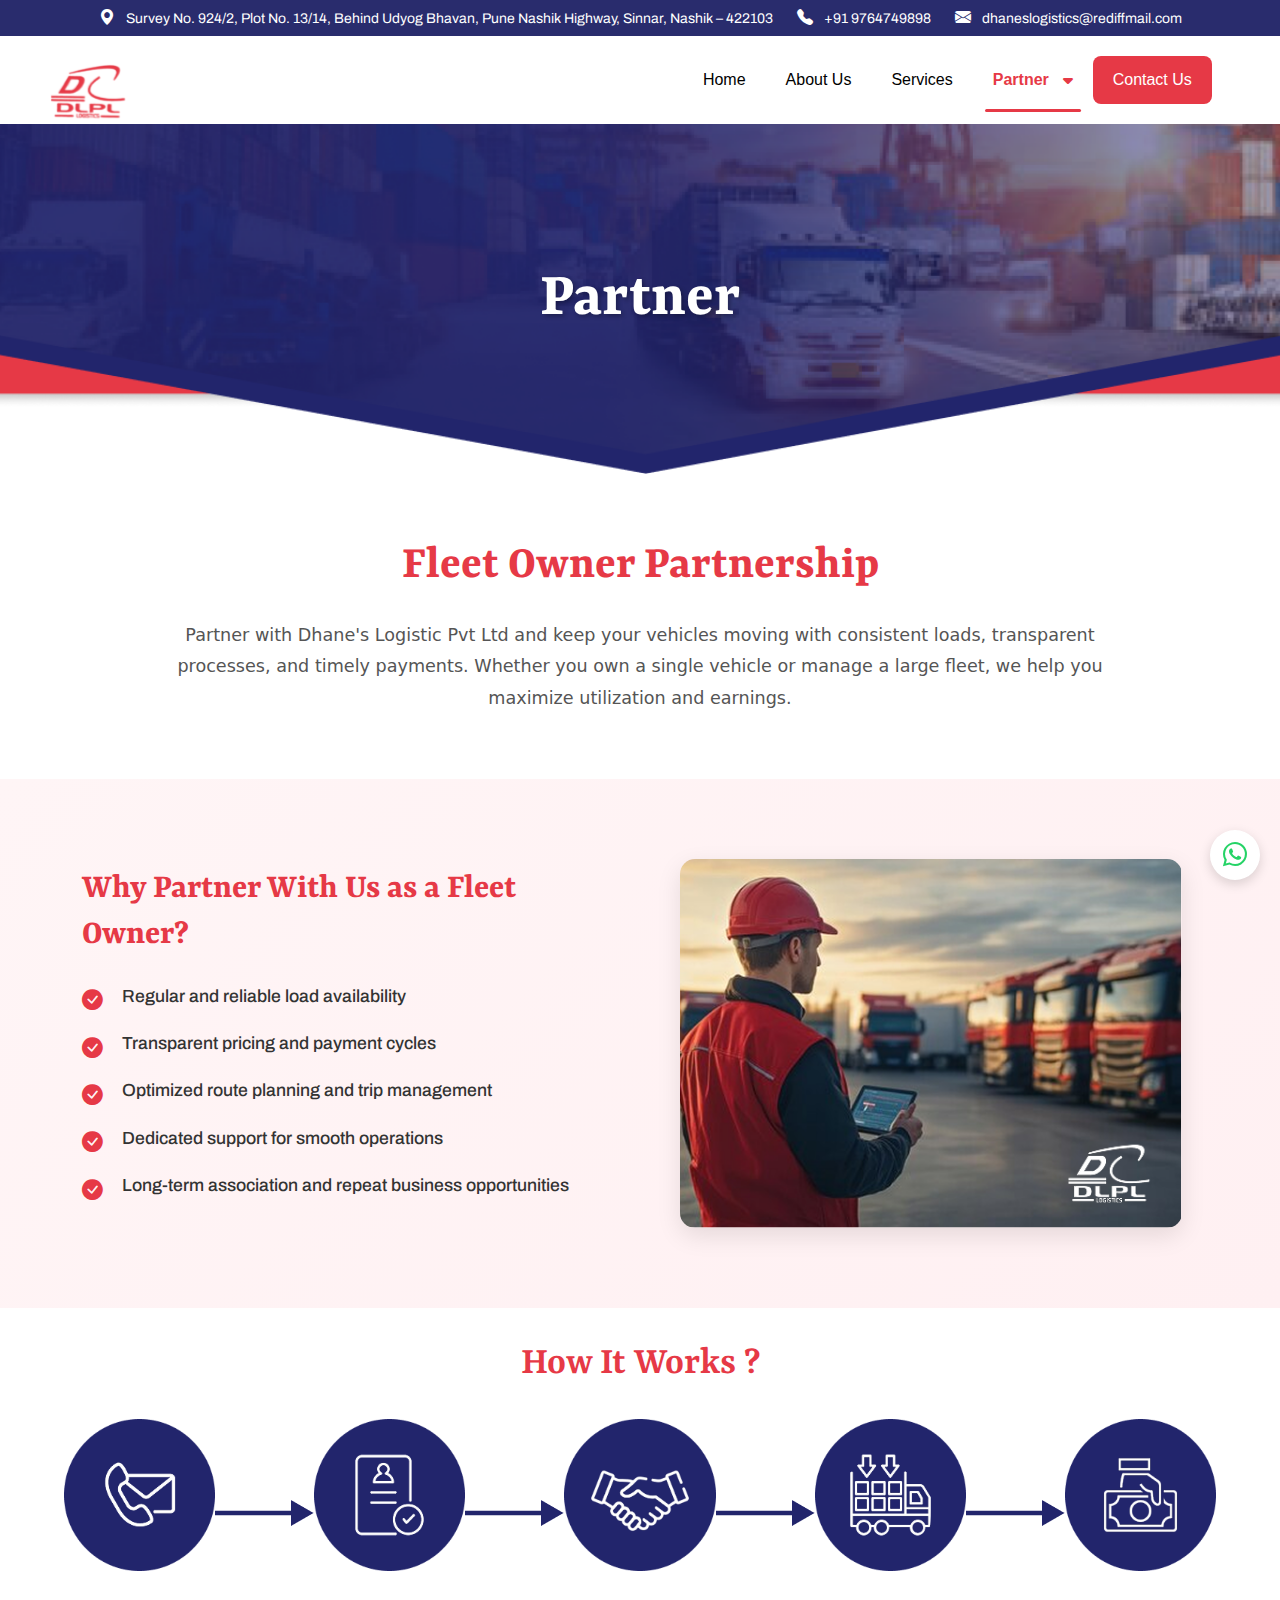
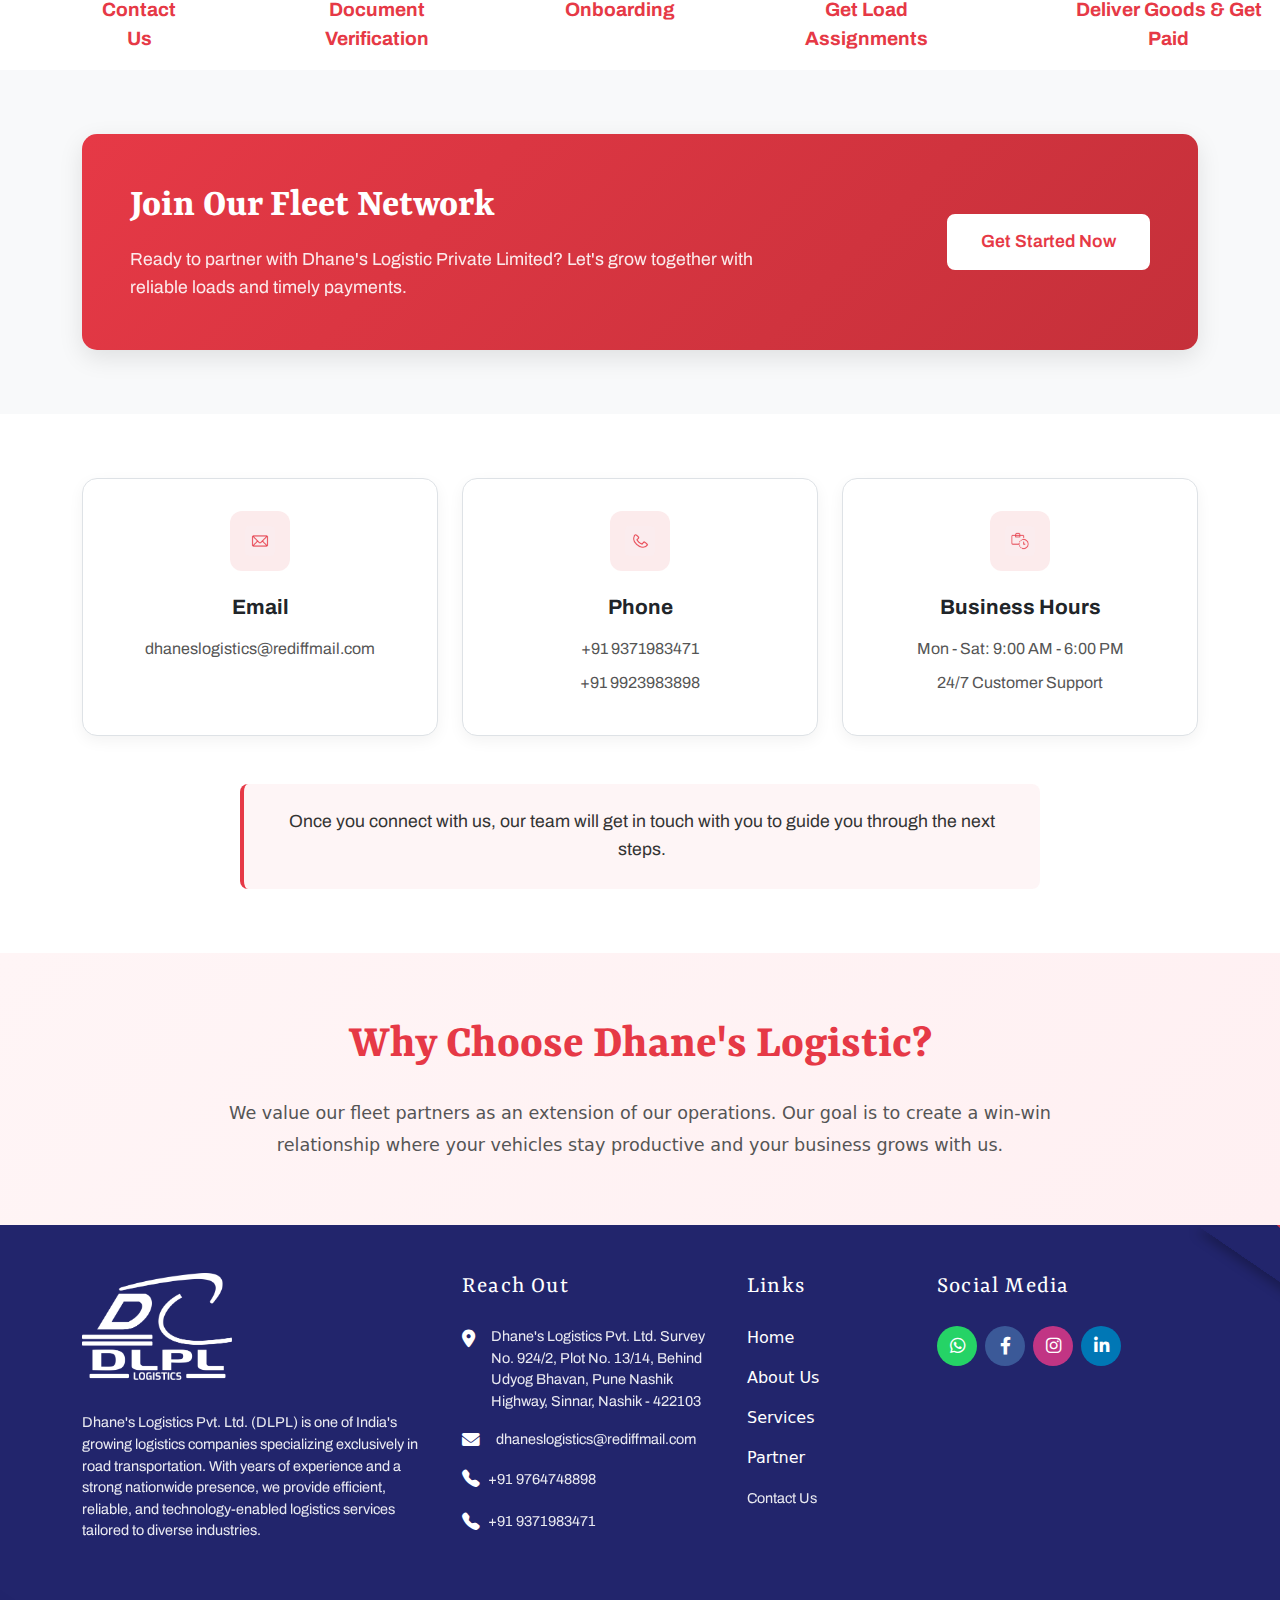
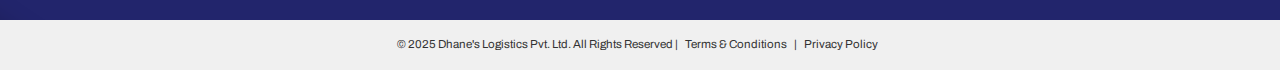
<file: travelweb-partner-fleet.html>
<!DOCTYPE html>
<html lang="en">
<head>
    <meta charset="UTF-8">
    <meta name="viewport" content="width=device-width, initial-scale=1.0">
    <title>Fleet Owner Partnership - DLPL Logistics</title>

    <!-- Bootstrap 5 CSS -->
    <link href="https://cdn.jsdelivr.net/npm/bootstrap@5.3.0/dist/css/bootstrap.min.css" rel="stylesheet">
    <!-- Bootstrap Icons -->
    <link rel="stylesheet" href="https://cdn.jsdelivr.net/npm/bootstrap-icons@1.10.5/font/bootstrap-icons.css">
    <!-- Google Fonts -->
    <link rel="preconnect" href="https://fonts.googleapis.com">
    <link rel="preconnect" href="https://fonts.gstatic.com" crossorigin>
    <link href="https://fonts.googleapis.com/css2?family=Archivo:ital,wght@0,100..900;1,100..900&family=Rasa:ital,wght@0,300..700;1,300..700&display=swap" rel="stylesheet">
    
    <!-- Custom CSS -->
    <link rel="stylesheet" href="travelweb-partner-fleet.css">
</head>
<body>

    <!-- ========== NAVBAR CONTAINER ========== -->
    <div id="navbar-container"></div>

    <!-- WhatsApp Chat Button -->
    <a href="https://wa.me/919764749898" target="_blank" class="home-sec-1-whatsapp-btn">
        <i class="bi bi-whatsapp"></i>
        <span class="whatsapp-text">Chat On WhatsApp</span>
    </a>

    <!-- ========== SECTION 1: HERO ========== -->
    <section class="fleet-hero-section">
        <div class="container text-center hero-content">
            <h1 class="hero-title">Partner</h1>
        </div>
    </section>

    <!-- ========== SECTION 2: FLEET OWNER PARTNERSHIP ========== -->
    <section class="fleet-intro-section">
        <div class="container">
            <div class="row justify-content-center">
                <div class="col-lg-10">
                    <h2 class="section-heading text-center mb-4">Fleet Owner Partnership</h2>
                    <p class="section-text text-center">
                        Partner with Dhane's Logistic Pvt Ltd and keep your vehicles moving with consistent loads,
                        transparent processes, and timely payments. Whether you own a single vehicle
                        or manage a large fleet, we help you maximize utilization and earnings.
                    </p>
                </div>
            </div>
        </div>
    </section>

    <!-- ========== SECTION 3: WHY PARTNER WITH US ========== -->
    <section class="fleet-benefits-section">
        <div class="container">
            <div class="row align-items-center g-5">
                <div class="col-lg-6">
                    <h3 class="benefits-heading mb-4">Why Partner With Us as a Fleet Owner?</h3>
                    <ul class="benefits-list list-unstyled">
                        <li class="benefit-item">
                            <i class="bi bi-check-circle-fill"></i>
                            Regular and reliable load availability
                        </li>
                        <li class="benefit-item">
                            <i class="bi bi-check-circle-fill"></i>
                            Transparent pricing and payment cycles
                        </li>
                        <li class="benefit-item">
                            <i class="bi bi-check-circle-fill"></i>
                            Optimized route planning and trip management
                        </li>
                        <li class="benefit-item">
                            <i class="bi bi-check-circle-fill"></i>
                            Dedicated support for smooth operations
                        </li>
                        <li class="benefit-item">
                            <i class="bi bi-check-circle-fill"></i>
                            Long-term association and repeat business opportunities
                        </li>
                    </ul>
                </div>
                <div class="col-lg-6">
                    <div class="benefits-image-container">
                        <img src="images/travelweb-partner-fleet-img2.png" alt="Fleet Partnership" class="img-fluid benefits-image">
                    </div>
                </div>
            </div>
        </div>
    </section>

    <!-- -------------------------section4------------------------- -->
<div class="travelweb-partner-sec-4">
<div class="travelweb-partner-sec-4-p">How It Works ? </div>
<div class="travelweb-partner-sec-4-images">
   <div> <img src="images/travelweb-partner-fleet-img3.png" class="travelweb-partner-img3"></div>
    <div> <img src="images/travelweb-partner-fleet-img11.png" class="travelweb-partner-img11"></div>
     <div>  <img src="images/travelweb-partner-fleet-img4.png"class="travelweb-partner-img4"></div>
      <div> <img src="images/travelweb-partner-fleet-img11.png" class="travelweb-partner-img11"></div>
     <div>  <img src="images/travelweb-partner-fleet-img5.png" class="travelweb-partner-img5"></div>
     <div>  <img src="images/travelweb-partner-fleet-img11.png " class="travelweb-partner-img11"></div>
      <div> <img src="images/travelweb-partner-fleet-img6.png" class="travelweb-partner-img6"></div>
      <div> <img src="images/travelweb-partner-fleet-img11.png"class="travelweb-partner-img11" ></div>
      <div> <img src="images/travelweb-partner-fleet-img7.png" class="travelweb-partner-img7"></div>  
</div>
<div class="travelweb-partner-sec-4-text">
    <p class="travelweb-partner-sec-4-text-p1">Contact Us</p>
     <p class="travelweb-partner-sec-4-text-p1">Document Verification</p>
     <p class="travelweb-partner-sec-4-text-p1">Onboarding</p>
     <p class="travelweb-partner-sec-4-text-p1">Get Load Assignments</p>
     <p class="travelweb-partner-sec-4-text-p1">Deliver Goods & Get Paid</p>
     
</div>
    <!-- ========== SECTION 5: CTA BANNER ========== -->
    <section class="fleet-cta-section">
        <div class="container">
            <div class="cta-banner">
                <div class="row align-items-center">
                    <div class="col-lg-8">
                        <h2 class="cta-title mb-3">Join Our Fleet Network</h2>
                        <p class="cta-text mb-0">
                            Ready to partner with Dhane's Logistic Private Limited? 
                            Let's grow together with reliable loads and timely payments.
                        </p>
                    </div>
                    <div class="col-lg-4 text-lg-end mt-4 mt-lg-0">
                        <a href="contact.html" class="cta-button">Get Started Now</a>
                    </div>
                </div>
            </div>
        </div>
    </section>

    <!-- ========== SECTION 6: CONTACT INFO ========== -->
    <section class="contact-info-section">
        <div class="container">
            <div class="row g-4 justify-content-center">
                <!-- Email -->
                <div class="col-md-6 col-lg-4">
                    <div class="info-card">
                        <div class="info-icon-wrapper">
                            <img src="images/travelweb-partner-img8.png" alt="Email" class="info-icon">
                        </div>
                        <h4 class="info-title">Email</h4>
                        <p class="info-text">dhaneslogistics@rediffmail.com</p>
                    </div>
                </div>
                
                <!-- Phone -->
                <div class="col-md-6 col-lg-4">
                    <div class="info-card">
                        <div class="info-icon-wrapper">
                            <img src="images/travelweb-partner-img9.png" alt="Phone" class="info-icon">
                        </div>
                        <h4 class="info-title">Phone</h4>
                        <p class="info-text">+91 9371983471</p>
                        <p class="info-text">+91 9923983898</p>
                    </div>
                </div>
                
                <!-- Business Hours -->
                <div class="col-md-6 col-lg-4">
                    <div class="info-card">
                        <div class="info-icon-wrapper">
                            <img src="images/travelweb-partner-img10.png" alt="Business Hours" class="info-icon">
                        </div>
                        <h4 class="info-title">Business Hours</h4>
                        <p class="info-text">Mon - Sat: 9:00 AM - 6:00 PM</p>
                        <p class="info-text">24/7 Customer Support</p>
                    </div>
                </div>
            </div>
            
            <div class="process-note mt-5">
                <p class="note-text">
                    Once you connect with us, our team will get in touch with you to guide
                    you through the next steps.
                </p>
            </div>
        </div>
    </section>

    <!-- ========== SECTION 7: WHY CHOOSE US ========== -->
    <section class="why-choose-section">
        <div class="container">
            <div class="row justify-content-center">
                <div class="col-lg-10">
                    <h2 class="section-heading text-center mb-4">Why Choose Dhane's Logistic?</h2>
                    <p class="section-text text-center">
                        We value our fleet partners as an extension of our operations. Our goal is to create a win-win
                        relationship where your vehicles stay productive and your business grows with us.
                    </p>
                </div>
            </div>
        </div>
    </section>

    <!-- ========== FOOTER CONTAINER ========== -->
    <div id="footer-container"></div>

    <!-- Bootstrap JS Bundle -->
    <script src="https://cdn.jsdelivr.net/npm/bootstrap@5.3.0/dist/js/bootstrap.bundle.min.js"></script>
    <!-- Transport JS - Footer Loader -->
    <script src="transport.js"></script>
</body>
</html>
</file>
<file: footer.css>
/* Custom CSS for Footer (footer.css) */



/* Custom class for text that uses Archivo font (for general content in footer) */
.footer-text {
    font-family: 'Archivo', sans-serif;
    font-size: 0.9em;
    opacity: 0.9;
    color: #fff; /* Default text color for the main footer section */
}

/* Footer Container Styling */
.footer {
    background-image: url('/images/footer-main-bg-image.svg'); /* The main background image */
    background-size: cover;
    background-position: center;
    background-repeat: no-repeat;
   
}



/* Ensure content is above the overlay */
.footer .container {
    position: relative;
    z-index: 2;
}

/* Logo Styling */
.footer-logo {
    max-width: 150px; /* Adjust logo size */
    height: auto;
    display: block; /* Ensures it behaves as a block element for centering */
    margin-bottom: 9% !important;
}

/* Heading Styling */
.footer-heading {
    font-family: 'Rasa', sans-serif; /* Main headings font */
    font-weight: 400;
    /* text-transform: uppercase; */
    font-size: 1.5em;
    letter-spacing: 0.05em;
    color: #fff; /* Ensure headings are white */
}

/* Contact Item Styling */
.contact-item i {
    font-size: 1.1em;
    color: #fff; /* Icon color */
}

.contact-item .footer-link {
    color: #fff;
    text-decoration: none;
    transition: color 0.3s ease;
}

.contact-item .footer-link:hover {
    color: #e6304d; /* Red color on hover */
}

/* Links List Styling */
.footer-links-list li {
    margin-bottom: 8px; /* Adjust spacing between links */
}

.footer-links-list .footer-link {
    color: #fff;
    text-decoration: none;
    display: inline-block; /* Allows padding/margin, but doesn't take full width */
    transition: color 0.3s ease;
}

.footer-links-list .footer-link:hover {
    color: #e6304d; /* Red color on hover */
}

/* Social Icons Styling */
/* .social-icons {
    justify-content: center !important;
} */

.social-icon {
    width: 40px;
    height: 40px;
    border-radius: 50%; /* Makes icons circular */
    color: #fff;
    font-size: 1.1em;
    text-decoration: none;
    transition: background-color 0.3s ease, transform 0.3s ease;
    flex-shrink: 0; /* Prevent icons from shrinking on small screens */
}

/* Specific background colors for social media icons */
.social-icon.whatsapp { background-color: #25d366; }
.social-icon.facebook { background-color: #3b5998; }
.social-icon.instagram { background-color: #C13584; } /* Instagram's signature pink/purple */
.social-icon.linkedin { background-color: #0077b5; }

.social-icon:hover {
    transform: translateY(-3px); /* Subtle lift effect on hover */
}

/* Footer Bottom Bar Styling */
.footer-bottom-bar {
    background-color: #f0f0f0; /* Light grey background */
    color: #333; /* Darker text for contrast */
    font-size: 0.85em;
    margin-top: 3%; /* Space above the bottom bar */
}

.footer-bottom-bar .footer-text {
    color: #333 !important; /* Override default white for bottom bar text */
    font-size: 0.85em; /* Ensure font size is consistent */
    opacity: 1; /* Make it fully opaque */
}

.footer-bottom-bar .footer-bottom-link {
    color: #333;
    text-decoration: none;
    margin: 0 5px;
    transition: color 0.3s ease;
}

.footer-bottom-bar .footer-bottom-link:hover {
    color: #e6304d; /* Red color on hover */
}

/* Responsive Adjustments */
@media (max-width: 991.98px) { /* Medium devices (tablets) and below */
    .footer-section-company {
        text-align: center; /* Center logo and text on smaller screens */
    }
    .footer-logo {
        margin-left: auto;
        margin-right: auto;
    }
    .footer-heading {
        text-align: center;
    }
    .contact-item,
    .footer-links-list,
    .social-icons {
        justify-content: center !important; /* Center content within these blocks */
       text-align: center;
    }
    .footer-links-list {
        padding-left: 0; /* Remove default ul padding when centered */
    }
}

@media (max-width: 767.98px) { /* Small devices (landscape phones) and below */
    /* Adjust gradient percentages if needed for smaller screens for better visual */
    .footer-overlay {
        background:
            linear-gradient(135deg, rgba(230, 48, 77, 0.7) 25%, transparent 25.5%) top left / 100% 100% no-repeat,
            linear-gradient(45deg, transparent 75%, rgba(230, 48, 77, 0.7) 75.5%) bottom right / 100% 100% no-repeat;
    }
    .footer-text, .footer-bottom-bar p {
        font-size: 0.8em;
    }
    .footer-heading {
        font-size: 1em;
        margin-bottom: 1.5rem !important; /* Override Bootstrap default margin for smaller headings */
    }
    .social-icon {
        width: 35px;
        height: 35px;
        font-size: 1em;
    }
}

@media (max-width: 575.98px) { /* Extra small devices (portrait phones) and below */
    .footer-bottom-bar p {
        flex-direction: column; /* Stack links vertically */
        display: flex;
        align-items: center;
    }
    .footer-bottom-bar .footer-bottom-link {
        margin: 5px 0; /* Add vertical margin for stacked links */
    }
}
</file>
<file: navbar.css>
body {
    font-family: 'Archivo', Arial, sans-serif;
    margin: 0;
    padding: 0;
}

/* Top Info Bar */
.top-info-bar {
    background: #292c6d;
    color: #fff;
    font-size: 14px;
    height: 36px;
    font-family: 'Archivo', Arial, sans-serif;
    overflow: hidden;
    white-space: nowrap;
}

.top-info-bar i { 
    font-size: 1rem; 
    color: #fff; 
}

.top-info-bar a { 
    color: #fff; 
    text-decoration: none; 
}

.top-info-bar a:hover { 
    text-decoration: underline; 
}

.nav-heading-line { 
    margin-left: 2%; 
}

/* Main Navbar */
.main-navbar {
    background: #fff;
    border-bottom: 2px solid #f5f5f5;
    font-family: 'Archivo', Arial, sans-serif;
    box-shadow: 0 2px 10px rgba(0, 0, 0, 0.1);
}

.navbar-brand img {
    height: 60px;
    width: auto;
    margin-left: 5%;
}

.navbar-nav .nav-link {
    color: #292c6d;
    font-weight: 500;
    font-size: 18px;
    margin-right: 18px;
    transition: color 0.3s ease, border-color 0.3s ease;
    padding: 8px 12px;
    position: relative;
}

/* Hover underline effect for desktop */
.navbar-nav .nav-link::after {
    content: '';
    position: absolute;
    bottom: 0;
    left: 50%;
    transform: translateX(-50%);
    width: 0;
    height: 2px;
    background: #e43d4e;
    transition: width 0.3s ease;
}

.navbar-nav .nav-link:hover::after,
.navbar-nav .nav-link.active::after {
    width: 80%;
}

.navbar-nav .nav-link:last-child { 
    margin-right: 0; 
}

.navbar-nav .nav-link:hover,
.navbar-nav .nav-link.active { 
    color: #e43d4e; 
}

/* Dropdown Menu Styling */
.dropdown-menu {
    border: none;
    box-shadow: 0 4px 15px rgba(0, 0, 0, 0.15);
    border-radius: 8px;
    padding: 8px 0;
    margin-top: 8px;
}

.dropdown-item {
    color: #292c6d;
    font-weight: 500;
    padding: 10px 20px;
    transition: all 0.3s ease;
}

.dropdown-item:hover {
    background: #f8f9fa;
    color: #e43d4e;
    padding-left: 25px;
}

.dropdown-item i {
    color: #e43d4e;
    transition: transform 0.3s ease;
}

.dropdown-item:hover i {
    transform: translateX(3px);
}

/* Contact Button */
.contact-btn {
    background: #e43d4e;
    color: #fff !important;
    font-weight: 500;
    border-radius: 8px;
    padding: 10px 28px;
    font-size: 17px;
    transition: all 0.3s ease;
    text-decoration: none;
    display: inline-block;
}

.contact-btn:hover, 
.contact-btn.active {
    background: #c92c3a;
    color: #fff !important;
    transform: translateY(-2px);
    box-shadow: 0 4px 12px rgba(228, 61, 78, 0.3);
}

/* Custom Toggler */
.navbar-toggler {
    border: 2px solid #292c6d;
    padding: 8px 10px;
    border-radius: 8px;
    transition: all 0.3s ease;
}

.navbar-toggler:hover {
    background: #292c6d;
}

.navbar-toggler:hover .navbar-toggler-icon {
    background-image: url("data:image/svg+xml,%3csvg xmlns='http://www.w3.org/2000/svg' viewBox='0 0 30 30'%3e%3cpath stroke='rgba(255, 255, 255, 1)' stroke-linecap='round' stroke-miterlimit='10' stroke-width='2' d='M4 7h22M4 15h22M4 23h22'/%3e%3c/svg%3e");
}

.navbar-toggler:focus { 
    box-shadow: 0 0 0 0.25rem rgba(41, 44, 109, 0.25);
    outline: none; 
}

.navbar-toggler-icon { 
    width: 24px; 
    height: 24px; 
}

.navbar-nav { 
    gap: 8px; 
}

/* Desktop Styles (992px and above) */
@media (min-width: 992px) {
    .navbar-nav .nav-link::after {
        display: block;
    }
}

/* Tablet and Mobile Styles (991px and below) */
@media (max-width: 991.98px) {
    .top-info-bar {
        display: none !important;
    }

    .navbar-brand img {
        height: 50px;
        margin-left: 0;
    }

    .main-navbar {
        padding-top: 10px;
        padding-bottom: 10px;
    }

    .navbar-collapse {
        background: #fff;
        border-radius: 0 0 12px 12px;
        box-shadow: 0 4px 15px rgba(0, 0, 0, 0.1);
        margin-top: 15px;
        padding: 0;
    }

    .navbar-nav {
        padding: 15px 0;
        text-align: center;
        gap: 0;
    }

    .navbar-nav .nav-link {
        margin-right: 0;
        margin-bottom: 5px;
        font-size: 17px;
        padding: 12px 20px;
        display: block;
        border-radius: 8px;
    }

    .navbar-nav .nav-link::after {
        display: none;
    }

    .navbar-nav .nav-link:hover {
        background: #f8f9fa;
    }

    .navbar-nav .nav-link.active {
        background: #292c6d;
        color: #fff !important;
    }

    .navbar-nav .nav-link.active:hover {
        background: #1f2254;
    }

    /* Dropdown in mobile */
    .dropdown-menu {
        border: none;
        box-shadow: none;
        background: transparent;
        padding: 0;
        margin-top: 0;
        text-align: center;
    }

    .dropdown-item {
        padding: 10px 20px;
        font-size: 16px;
    }

    .dropdown-item:hover {
        background: #f8f9fa;
        padding-left: 20px;
    }

    .contact-btn {
        width: auto;
        display: inline-block;
        text-align: center;
        margin: 10px 20px 5px 20px;
        padding: 12px 40px;
    }
}

/* Tablet Specific (768px to 991px) */
@media (min-width: 768px) and (max-width: 991.98px) {
    .navbar-brand img {
        height: 55px;
    }

    .navbar-nav .nav-link {
        font-size: 18px;
        padding: 14px 25px;
    }

    .dropdown-item {
        font-size: 17px;
    }

    .contact-btn {
        font-size: 18px;
        padding: 13px 45px;
    }
}

/* Mobile Styles (767px and below) */
@media (max-width: 767.98px) {
    .navbar-brand img { 
        height: 45px; 
    }

    .navbar-nav .nav-link { 
        font-size: 16px; 
        padding: 10px 15px; 
    }

    .contact-btn { 
        font-size: 16px; 
        padding: 10px 30px; 
    }

    .dropdown-item {
        font-size: 15px;
        padding: 8px 15px;
    }
}

/* Small Mobile Styles (480px and below) */
@media (max-width: 480px) {
    .navbar-brand img { 
        height: 40px; 
    }

    .main-navbar { 
        padding-left: 12px !important; 
        padding-right: 12px !important; 
    }

    .navbar-nav .nav-link { 
        font-size: 15px;
        padding: 10px 12px;
    }

    .contact-btn {
        font-size: 15px;
        padding: 10px 25px;
        margin: 10px 15px 5px 15px;
    }

    .dropdown-item {
        font-size: 14px;
    }
}




/* navbar 360 */

body{
    scroll-behavior: smooth;
}

.navbar-section{
    /* background-image: url('images/nav-bgimg.png'); */
    background: transparent;
    /* height: 11vh; */
    /* position: absolute; */
    top: 0;
    width: 100%;
    z-index: 9;
    margin: 20px 0px 20px 0;

    padding: 0 4% 0px 2px;
    /* box-shadow: 0px 4px 4px 0px rgba(57, 97, 95, 0.25); */

}
nav {
    /* background-color: white; */
    /* box-shadow: 3px 3px 5px rgba(0, 0, 0, 0.1); */
   
}


nav ul {
    width: 100%;
    list-style: none;
    display: flex;
    justify-content: left;
    align-items: baseline;
    margin: 0%;
    padding: 0;
}
nav li{
    height: 48px;
}

nav li a{
    /* height: 70px; */
    font-weight: 500;
    font-size: 1rem;
    color: black;
    font-family: "Inter", sans-serif;
    transition: transform 0.3s ease-in-out; /* Smooth transition */
}

 nav li a:hover{
    color: rgba(0, 51, 153, 1);
    transform: scale(1.1); /* Zoom effect */
} 

nav a {
    height: 100%;
    padding: 0 30px;
    text-decoration: none;
    display: flex;
    align-items: center;
    justify-content: center;
    color: black;
}

nav a:hover {
    /* background-color: #f0f0f0; */
}

.bit-land-nav-contactus{
    /* background: #E4813A; */
    border-radius: 8px;
    font-family: "Inter", sans-serif;
    color: #FFFF !important;
    font-weight: 400;
    background: rgba(230, 57, 70, 1);
    margin-right: 17px !important;
}

.bit-land-nav-contactus:hover{
    color: #FFFF;
    
}

nav :first-child {
    margin-right: auto;
}

#nav-bar {
    position: fixed;
    top: 0;
    right: 0;
}

.sidebar {
    position: fixed;
    top: 0;
    right: 0;
    height: 100vh;
    /* width: 250px; */
    z-index: 999;
    /* background-color: white; */
    backdrop-filter: blur(10px);
    box-shadow: -10px 0 10px white;
    display: none;
    flex-direction: column;
    align-items: flex-start;
    justify-content: flex-start;
}
.inner-div-sidebar {
    display: flex;
    justify-content: space-between;
    width: 100%;
}
.navbar-social-media-icon {
    display: flex;
    justify-content: space-evenly;
    margin: 6% 0% 0% 0%;
}
.navbar-social-media-icon-img{
    width: 10%;
}

.sidebar.open {
    display: flex;
    padding-left: 0;
}

.sidebar li {
    width: 100%;
    
}


#home-nav{
    margin-top: 10%;
}
.sidebar li a {
    width: 100%;

    /* margin-left: 30%; */
    font-size: 1rem;
    font-family: sans-serif;
    font-weight: 500;
}

.menu-button{
    display: none;
}
.navbar-logo-img1{
    width: 100%;
    margin-left: 50%;
}

#navbar-logo-black {
    width: 15%;
    margin-left: 5%;
    margin-top: 2%;
}
.navbar-copywright{
    font-weight: 600;
    margin-top: 5%;
    font-weight: 600;

    font-size: 1.3rem;
    text-align: center;
    width: 100%;
    /* color: white; */
}

.navbar-copywright p{
    color: white;
}


.Mukund-Transgear-sec-2-search{
        /* margin-left: 5%; */
    /* padding: 8%; */
    border-radius: 10px;
    border: none;
    background: transparent;
    color: white;
    border: none;
    outline: none;
    opacity: 2;
}
.search-div{
    background: rgba(57, 97, 95, 1);
    display: flex;
    align-items: center;
    padding: 10px 10px 10px 10px;
    border-radius: 10px;
}


.search-div1-main{
    display: flex
;
    justify-content: center;
    align-items: center;
    margin: 16px 0 0 0;

}
.search-div1{
    background: rgba(57, 97, 95, 1);
    display: flex;
    align-items: center;
    padding: 10px 10px 10px 10px;
    border-radius: 10px;
    width: fit-content;
    margin-right: 0 !important;
}

@media(max-width: 800px){

    .contactusOnmobile{
        display: flex;
        justify-content: center;
align-items: center;
    }
    .bit-land-nav-contactus {
        width: fit-content !important;
        margin: 0 !important;
    }    
    .sidebar li a:hover {
        background-color: none;

    }
    
    .hideOnMobile{
        display: none;
    }
    .menu-button{
        display: block;
    }
    .navbar-social-media-icon :first-child {
        margin-right: 0px;
    }
    
    #sidebari1{
        color: black;
    }
    nav a {
    color:black;
    }
}
@media(max-width: 600px){
    .sidebar{
        width: 100%;
    }

    .navbar-section {
        /* background-image: url(images/nav-bgimg.png); */
        background: transparent;
        /* height: 11vh; */
        /* position: absolute; */
        top: 0;
        width: 100%;
        z-index: 9;
        margin: 7px 0px 7px 0;
        padding: 0 4% 0 2px;
    }
}

.Mukund-Transgear-sec-2-search::placeholder {
    color: white;
    opacity: 1; 
    font-weight: 500;
    font-family: "Inter", sans-serif;
    /* Ensure it's fully visible */
}



.dropdown {
    position: relative;
  }
  
  .dropdown-content {

    display: none;
     position:absolute ; 
    /* top: 100%; */
    left: 0;
    background-color: white;
    /* min-width: 200px; */
    width: max-content;
    box-shadow: 0 8px 16px rgba(0,0,0,0.2);
    z-index: 999;
  }
  
  .dropdown-content li {
    padding: 0;
    margin: 0%;
    border-bottom: 1px solid #ddd;
    /* border-radius: 5px;
    text-align: center; */
  }
  
  .dropdown-content li a {
    text-decoration: none;
    color: black;
    /* display: block; */
  }
  
  .dropdown:hover .dropdown-content {
    display: block;
  }
  
  .dropdown-content li:hover {
    background-color: #f0f0f0;
  }
  

/* ***Navbar css******ended***** */


@media (min-width:320px) and (max-width:780px){
    .navbar-logo-img1{
        width: 62%;
        margin-left: 10%;
    }
}


















/* WhatsApp Chat Button - FLOATING ABOVE ALL SECTIONS */
.home-sec-1-whatsapp-btn {
    position: fixed;
    bottom: 30px;
    right: 30px;
    background-color: white;
    color: #25D366;
    padding: 12px 24px;
    border-radius: 30px;
    font-family: 'Archivo', sans-serif;
    font-weight: 600;
    font-size: 1rem;
    text-decoration: none;
    display: flex;
    align-items: center;
    gap: 10px;
    box-shadow: 0 4px 12px rgba(0, 0, 0, 0.15);
    transition: all 0.3s ease;
    z-index: 9999;
}

.home-sec-1-whatsapp-btn i {
    font-size: 1.5rem;
}

.home-sec-1-whatsapp-btn:hover {
    background-color: #25D366;
    color: white;
    transform: translateY(-3px);
    box-shadow: 0 6px 20px rgba(37, 211, 102, 0.4);
}

/* Animations */
@keyframes fadeInLeft {
    from {
        opacity: 0;
        transform: translateX(-30px);
    }
    to {
        opacity: 1;
        transform: translateX(0);
    }
}

@keyframes fadeInUp {
    from {
        opacity: 0;
        transform: translateY(30px);
    }
    to {
        opacity: 1;
        transform: translateY(0);
    }
}
   .home-sec-1-whatsapp-btn {
        bottom: 20px;
        right: 20px;
        padding: 10px 20px;
        font-size: 0.9rem;
    }

    .home-sec-1-whatsapp-btn i {
        font-size: 1.3rem;
    }


       .home-sec-1-whatsapp-btn span {
        display: none;
    }

    .home-sec-1-whatsapp-btn {
        padding: 12px;
        border-radius: 50%;
        width: 50px;
        height: 50px;
        justify-content: center;
    }

    .home-sec-1-whatsapp-btn i {
        font-size: 1.5rem;
    }







    /* Fix Partner Dropdown Hover and Active States */
.dropdown > a {
    color: black;
    font-weight: 500;
    font-size: 1rem;
    font-family: "Inter", sans-serif;
    transition: all 0.3s ease-in-out;
    position: relative;
}

/* Remove the scale effect from general hover for dropdown */
.dropdown > a:hover {
    color: #E63946 !important;
    transform: none; /* Remove scale effect */
}

/* Fix dropdown content positioning */
.dropdown-content {
    display: none;
    position: absolute;
    left: 50%;
    transform: translateX(-50%);
    top: 100%;
    background-color: white;
    width: max-content;
    min-width: 220px;
    box-shadow: 0 8px 16px rgba(0,0,0,0.15);
    z-index: 999;
    border-radius: 8px;
    overflow: hidden;
    margin-top: 2px;
}

.dropdown-content li {
    padding: 0;
    margin: 0;
    border-bottom: 1px solid #f0f0f0;
    transition: all 0.3s ease;
}

.dropdown-content li:first-child {
    border-bottom: none !important;
}

.dropdown-content li:last-child {
    border-bottom: none;
}

.dropdown-content li a {
    text-decoration: none;
    color: #292c6d;
    padding: 12px 20px;
    display: block;
    font-weight: 500;
    font-family: "Inter", sans-serif;
    transition: all 0.3s ease;
}

.dropdown-content li a:hover {
    background-color: rgba(230, 57, 70, 0.08);
    color: #E63946 !important;
    padding-left: 25px;
}

.dropdown:hover .dropdown-content {
    display: block;
}

/* Fix dropdown active state */
.dropdown > a.active {
    color: #E63946 ;
    font-weight: 600;
}

.dropdown > a.active::after {
    content: '';
    position: absolute;
    bottom: -8px;
    left: 50%;
    transform: translateX(-50%);
    width: 40px;
    height: 3px;
    background-color: #E63946;
    border-radius: 2px;
}



.bit-land-nav-contactus:hover {
    background: #d12b3a !important;
    color: #ffffff !important;
    transform: translateY(-2px);
    box-shadow: 0 4px 12px rgba(230, 57, 70, 0.3);
}


/* Remove conflicting hover styles from parent nav a */
nav li a:hover {
    color: #E63946 !important;
    transform: scale(1.05); /* Keep slight scale but not for dropdown */
}

/* Override for dropdown parent to prevent scale */
.dropdown > a:hover {
    transform: none;
}

/* Fix sidebar contact button */
.sidebar .bit-land-nav-contactus {
    margin: 15px auto;
    display: flex;
    justify-content: center;
    align-items: center;
    width: 80%;
    padding: 12px 0 !important;
}

/* Fix mobile styles for contact button */
@media(max-width: 800px){
    .contactusOnmobile {
        display: flex;
        justify-content: center;
        align-items: center;
        width: 100%;
    }
    
    .sidebar .bit-land-nav-contactus {
        width: 90%;
        margin: 10px auto;
        padding: 12px 0 !important;
    }
}

/* Fix the dropdown arrow icon */
.dropdown > a i.fa-caret-down {
    margin-left: 5px;
    transition: transform 0.3s ease;
}

.dropdown:hover > a i.fa-caret-down {
    transform: rotate(180deg);
    color: #E63946;
}

/* Fix dropdown items active state */
.dropdown-content li a.active {
    color: #E63946 !important;
    font-weight: 600;
    background-color: rgba(230, 57, 70, 0.08);
    position: relative;
}

.dropdown-content li a.active::before {
    content: '';
    position: absolute;
    left: 0;
    top: 50%;
    transform: translateY(-50%);
    width: 3px;
    height: 70%;
    background-color: #E63946;
    border-radius: 0 2px 2px 0;
}

/* Fix z-index issues */
.navbar-section {
    position: relative;
    z-index: 1000;
}

.dropdown-content {
    z-index: 1001;
}

/* Fix alignment issues */
nav ul {
    align-items: center;
}

/* Remove duplicate or conflicting styles */
nav li a {
    transition: color 0.3s ease-in-out, transform 0.3s ease-in-out;
}

/* Ensure proper spacing */
nav a {
    padding: 0 20px;
}

@media (max-width: 1200px) {
    nav a {
        padding: 0 15px;
    }
}

/* Fix the first child margin */
nav :first-child {
    margin-right: auto;
}

/* Ensure logo doesn't get affected by hover styles */
nav :first-child a:hover {
    transform: none !important;
}

/* Fix the active border for all nav items */
nav ul li.hideOnMobile a.active {
    color: #E63946;
    position: relative;
}

nav ul li.hideOnMobile a.active::after {
    content: '';
    position: absolute;
    bottom: -8px;
    left: 50%;
    transform: translateX(-50%);
    width: 80%;
    height: 3px;
    background-color: #E63946;
    border-radius: 2px;
}

/* Fix for Partner dropdown active state when on partner pages */
.dropdown.active > a {
    color: #E63946 !important;
}
</file>
<file: travelweb-aboutus.css>
/* ================= GLOBAL RESETS & VARIABLES ================= */
* {
    margin: 0;
    padding: 0;
    box-sizing: border-box;
}

body {
    font-family: "Archivo", system-ui, -apple-system, sans-serif;
    background: #f8f9fa;
    color: #212121;
    line-height: 1.6;
}

/* WhatsApp Floating Button */
.home-sec-1-whatsapp-btn {
    position: fixed;
    bottom: 2rem;
    right: 2rem;
    background-color: white;
    color: #25D366;
    padding: 0.8rem 1.5rem;
    border-radius: 30px;
    font-family: 'Archivo', sans-serif;
    font-weight: 600;
    font-size: 0.9rem;
    text-decoration: none;
    display: flex;
    align-items: center;
    gap: 0.5rem;
    box-shadow: 0 4px 12px rgba(0, 0, 0, 0.15);
    transition: all 0.3s ease;
    z-index: 9999;
}

.home-sec-1-whatsapp-btn i {
    font-size: 1.3rem;
}

.home-sec-1-whatsapp-btn:hover {
    background-color: #25D366;
    color: white;
    transform: translateY(-3px);
    box-shadow: 0 6px 20px rgba(37, 211, 102, 0.4);
}

/* ================= SECTION 1: HERO ================= */
.travelweb-aboutus-sec-1 {
    background-image: url('images/about-us-heading-bg-img-t.svg');
    background-size: cover;
    background-position: center;
    min-height: 420px;
    width: 100%;
    position: relative;
    display: flex;
    align-items: center;
    justify-content: center;
}

.travelweb-aboutus-sec-1-p1 {
    font-family: "Rasa", serif;
    font-weight: 700;
    font-size: 3.5rem;
    color: #FFFFFF;
    text-align: center;
    text-shadow: 2px 2px 4px rgba(0,0,0,0.5);
    margin: 0;
}

/* ================= SECTION 2: INTRO ================= */
.travelweb-aboutus-sec-2 {
    background-color: white;
}

.travelweb-aboutus-sec-2-p1 {
    font-family: "Rasa", serif;
    font-weight: 700;
    font-size: 2.5rem;
    text-align: center;
    color: #E63946;
    margin-bottom: 1.5rem;
}

.travelweb-aboutus-sec-2-content {
    max-width: 900px;
    margin: 0 auto;
    text-align: center;
}

.travelweb-aboutus-sec-2-text, 
.travelweb-aboutus-sec-2-subtext {
    font-family: "Archivo", sans-serif;
    font-size: 1.1rem;
    color: #555;
    line-height: 1.6;
    margin-bottom: 1.5rem;
}

.travelweb-aboutus-sec-2-text strong {
    font-weight: 700;
    color: #333;
}

/* ================= SECTION 3: TRUCK IMAGE ================= */
.truck-img-section {
    background-color: #f8f9fa;
}

.travelweb-aboutus-img2 {
    max-height: 400px;
    width: auto;
    max-width: 100%;
}

/* ================= SECTION 4: VISION / MISSION ================= */
.section-4-wrapper {
    background: #FFF3F5;
}

.travelweb-aboutus-sec-4-title {
    font-family: "Rasa", serif;
    font-weight: 700;
    font-size: 2rem;
    color: #E63946;
    margin-bottom: 1rem;
}

.travelweb-aboutus-sec-4-desc {
    font-family: "Archivo", sans-serif;
    font-size: 1.1rem;
    color: #333;
    line-height: 1.6;
}

.travelweb-aboutus-img3,
.travelweb-aboutus-img4 {
    max-width: 250px;
    height: auto;
}
/* ================= SECTION 5: TIMELINE ================= */
.travelweb-aboutus-sec-5 {
    background: #ffffff;
    position: relative;
}

.travelweb-aboutus-sec-5-p {
    font-family: "Rasa", serif;
    font-weight: 700;
    font-size: 2.5rem;
    text-align: center;
    color: #E63946;
    margin-bottom: 2rem;
}

.section-5 {
    padding: 2rem 0;
    width: 100%;
}

.section-5-container {
    max-width: 1400px;
    margin: 0 auto;
    padding: 0 1rem;
    position: relative;
}

.section-5-timeline {
    position: relative;
    overflow-x: auto;
    overflow-y: visible;
    padding: 3rem 0;
    -webkit-overflow-scrolling: touch;
    scrollbar-width: thin;
    scrollbar-color: rgba(230, 57, 70, 0.3) transparent;
    cursor: grab;
}

.section-5-timeline:active {
    cursor: grabbing;
}

.section-5-timeline::-webkit-scrollbar {
    height: 6px;
}

.section-5-timeline::-webkit-scrollbar-thumb {
    background: rgba(230, 57, 70, 0.4);
    border-radius: 3px;
}

.section-5-timeline::-webkit-scrollbar-track {
    background: transparent;
}

.section-5-timeline-wrapper {
    position: relative;
    min-width: min-content;
    display: flex;
    align-items: center;
    min-height: 180px;
    width: max-content;
}

.section-5-timeline-line {
    position: absolute;
    left: 0;
    right: 0;
    top: 50%;
    height: 3px;
    background: linear-gradient(90deg, #e63946 0%, #e63946 100%);
    transform: translateY(-50%);
    z-index: 1;
}

.section-5-timeline-row {
    display: flex;
    position: relative;
    align-items: center;
    gap: 2rem;
    padding: 0 2rem;
}

.section-5-node {
    position: relative;
    flex: 0 0 auto;
    width: 140px;
    display: flex;
    flex-direction: column;
    align-items: center;
    justify-content: center;
}

.section-5-node-dot {
    width: 16px;
    height: 16px;
    background: #e63946;
    border-radius: 50%;
    box-shadow: 0 0 0 8px rgba(230, 57, 70, 0.15);
    z-index: 3;
    transition: all 0.3s ease;
}

.section-5-node:hover .section-5-node-dot {
    transform: scale(1.2);
    box-shadow: 0 0 0 12px rgba(230, 57, 70, 0.2);
}

.section-5-node-connector {
    position: absolute;
    left: 50%;
    width: 3px;
    background: #e63946;
    transform: translateX(-50%);
    z-index: 2;
}

.section-5-node-top .section-5-node-connector {
    bottom: 50%;
    height: 50px;
    margin-bottom: 8px;
}

.section-5-node-bottom .section-5-node-connector {
    top: 50%;
    height: 50px;
    margin-top: 8px;
}

.section-5-node-label {
    position: absolute;
    text-align: center;
    white-space: nowrap;
    z-index: 4;
    font-family: "Archivo", sans-serif;
    min-width: 120px;
}

.section-5-node-top .section-5-node-label { 
    bottom: calc(50% + 58px); 
}

.section-5-node-bottom .section-5-node-label { 
    top: calc(50% + 58px); 
}

.section-5-city { 
    font-size: 1rem; 
    color: #333;
    font-weight: 600;
    margin-bottom: 0.3rem;
}

.section-5-year { 
    font-size: 1.1rem; 
    font-weight: 700; 
    color: #e63946; 
}

/* Scroll indicators */
.timeline-scroll-indicator {
    position: absolute;
    top: 50%;
    transform: translateY(-50%);
    width: 40px;
    height: 40px;
    background: rgba(230, 57, 70, 0.1);
    border-radius: 50%;
    display: flex;
    align-items: center;
    justify-content: center;
    color: #e63946;
    font-size: 1.5rem;
    cursor: pointer;
    z-index: 10;
    transition: all 0.3s ease;
    opacity: 0;
    pointer-events: none;
}

.timeline-scroll-indicator.show {
    opacity: 1;
    pointer-events: all;
}

.timeline-scroll-indicator:hover {
    background: rgba(230, 57, 70, 0.2);
    transform: translateY(-50%) scale(1.1);
}

.timeline-scroll-indicator-left {
    left: 10px;
}

.timeline-scroll-indicator-right {
    right: 10px;
}
/* ================= SECTION 6: STATS ================= */
.travelweb-aboutus-sec-6 {
    background-image: url('images/travelweb-aboutus-img6.png');
    background-size: cover;
    background-position: center;
    background-repeat: no-repeat;
}

.stats-item {
    display: flex;
    flex-direction: column;
    align-items: center;
    justify-content: center;
}

.Journey-img {
    width: 60px;
    height: 60px;
    object-fit: contain;
    filter: brightness(0) invert(1);
}

.stats-num {
    font-family: "Archivo", sans-serif;
    font-weight: 700;
    font-size: 2.5rem;
    color: #FFFFFF;
    margin: 0.5rem 0;
}

.stats-label {
    font-family: "Archivo", sans-serif;
    font-weight: 500;
    font-size: 1.1rem;
    color: #FFFFFF;
}

/* ================= SECTION 7: GROWTH ================= */
.travelweb-aboutus-sec-7 {
    background-color: white;
}

.travelweb-aboutus-sec-7-p1 {
    font-family: "Rasa", serif;
    font-weight: 700;
    font-size: 2.5rem;
    color: #E63946;
    text-align: center;
}

.travelweb-aboutus-sec-7-p2 {
    font-family: "Archivo", sans-serif;
    font-size: 1.1rem;
    text-align: center;
    color: #555;
    max-width: 800px;
    margin: 0 auto;
}

.graph-image-about-us-main-div {
    display: flex;
    justify-content: center;
}

.travelweb-aboutus-img12 {
    max-width: 100%;
    height: auto;
}

/* ================= SECTION 8: TEAM CAROUSEL ================= */
.aboutus-carousel-section {
    position: relative;
    width: 100%;
    overflow: hidden;
}

.aboutus-carousel {
    width: 100%;
    position: relative;
}

.aboutus-carousel-window {
    overflow: hidden;
    width: 100%;
    position: relative;
}

.aboutus-carousel-track {
    display: flex;
    transition: transform 0.6s ease-in-out;
    width: 100%;
}

.travelweb-aboutus-sec-8 {
    background-image: url('images/travelweb-aboutus-img13.png');
    background-size: cover;
    background-repeat: no-repeat;
    background-position: center;
    min-width: 100%;
    padding: 4rem 0;
}

.carousel-card {
    flex: 0 0 100%;
    width: 100%;
    box-sizing: border-box;
}

.team-img {
    border-radius: 10px;
    box-shadow: 0 5px 15px rgba(0,0,0,0.3);
    max-width: 300px;
    width: 100%;
    height: auto;
}

.team-name {
    font-family: "Rasa", serif;
    font-weight: 700;
    font-size: 2rem;
    margin-bottom: 0.5rem;
}

.team-role {
    font-family: "Archivo", sans-serif;
    font-size: 1.2rem;
    margin-bottom: 1rem;
    opacity: 0.9;
}

.team-desc {
    font-family: "Archivo", sans-serif;
    font-size: 1.1rem;
    line-height: 1.6;
}

.carousel-dots {
    position: absolute;
    bottom: 20px;
    left: 0;
    right: 0;
    text-align: center;
    z-index: 10;
    padding: 1rem 0;
}

.dot {
    display: inline-block;
    width: 12px;
    height: 12px;
    margin: 0 6px;
    background-color: rgba(255, 255, 255, 0.5);
    border-radius: 50%;
    cursor: pointer;
    transition: background-color 0.3s, transform 0.3s;
}

.dot.active {
    background-color: #ffffff;
    transform: scale(1.2);
}

.dot:hover {
    background-color: rgba(255, 255, 255, 0.8);
}

/* ================= SECTION 9: WORKFLOW ================= */
.travelweb-aboutus-sec-9 {
    background-color: white;
}

.travelweb-aboutus-sec-9-p1 {
    font-family: "Rasa", serif;
    font-weight: 700;
    font-size: 2.5rem;
    color: #E63946;
}

.travelweb-aboutus-img16 {
    max-width: 100%;
    height: auto;
}

/* ================= SECTION 10: CTA ================= */
.section-6-cta {
    background-color: #f8f9fa;
}

.transport-cta {
    background-image: url('images/travelweb-aboutus-img15.png');
    background-size: cover;
    background-position: center;
    position: relative;
    overflow: hidden;
    border-radius: 10px;
}

.transport-cta::before {
    content: '';
    position: absolute;
    top: 0;
    left: 0;
    right: 0;
    bottom: 0;
    /* background: rgba(0, 0, 0, 0.6); */
    z-index: 1;
}

.transport-cta > .row {
    position: relative;
    z-index: 2;
}

.transport-cta-title {
    font-family: "Rasa", serif;
    font-weight: 700;
    font-size: 2rem;
    color: white;
}

.transport-cta-text {
    font-family: "Archivo", sans-serif;
    font-size: 1.1rem;
    color: rgba(255, 255, 255, 0.9);
    line-height: 1.6;
}

.transport-cta-btn-about {
    display: inline-block;
    background-color: #E63946;
    color: white;
    padding: 0.8rem 2rem;
    border-radius: 5px;
    font-family: "Archivo", sans-serif;
    font-weight: 600;
    font-size: 1rem;
    text-decoration: none;
    transition: background-color 0.3s ease;
    border: none;
    text-align: center;
}

.transport-cta-btn-about:hover {
    background-color: #d12c3c;
    color: white;
}

/* ================= MEDIA QUERIES ================= */

/* Large Desktop (min-width: 1200px) */
@media (min-width: 1200px) {
    .travelweb-aboutus-sec-1-p1 {
        font-size: 4rem;
    }
    
    .travelweb-aboutus-sec-2-p1,
    .travelweb-aboutus-sec-5-p,
    .travelweb-aboutus-sec-7-p1,
    .travelweb-aboutus-sec-9-p1 {
        font-size: 3rem;
    }
    
    .travelweb-aboutus-sec-4-title {
        font-size: 2.5rem;
    }
    
    .stats-num {
        font-size: 3rem;
    }
    
    .team-name {
        font-size: 2.5rem;
    }
}

/* Tablet devices (max-width: 991.98px) */
@media (max-width: 991.98px) {
    .travelweb-aboutus-sec-1 {
        min-height: 350px;
    }
    
    .travelweb-aboutus-sec-1-p1 {
        font-size: 3rem;
    }
    
    .travelweb-aboutus-sec-2-p1,
    .travelweb-aboutus-sec-5-p,
    .travelweb-aboutus-sec-7-p1,
    .travelweb-aboutus-sec-9-p1 {
        font-size: 2.2rem;
    }
    
    .travelweb-aboutus-sec-4-title {
        font-size: 1.8rem;
    }
    
    .section-5-node {
        width: 120px;
    }
    
    .stats-num {
        font-size: 2.2rem;
    }
    
    .team-name {
        font-size: 1.8rem;
    }
    
    .transport-cta-title {
        font-size: 1.8rem;
    }
    
    .team-desc {
        font-size: 1rem;
    }
}

/* Mobile devices (max-width: 767.98px) */
@media (max-width: 767.98px) {
    .travelweb-aboutus-sec-1 {
        min-height: 300px;
    }
    
    .travelweb-aboutus-sec-1-p1 {
        font-size: 2.5rem;
    }
    
    .travelweb-aboutus-sec-2-p1,
    .travelweb-aboutus-sec-5-p,
    .travelweb-aboutus-sec-7-p1,
    .travelweb-aboutus-sec-9-p1 {
        font-size: 1.8rem;
    }
    
    .travelweb-aboutus-sec-2-text,
    .travelweb-aboutus-sec-2-subtext,
    .travelweb-aboutus-sec-4-desc,
    .travelweb-aboutus-sec-7-p2,
    .transport-cta-text {
        font-size: 1rem;
    }
    
    .travelweb-aboutus-sec-4-title {
        font-size: 1.6rem;
        text-align: center;
    }
    
    .section-5-node {
        width: 100px;
    }
    
    .section-5-node-top .section-5-node-connector,
    .section-5-node-bottom .section-5-node-connector {
        height: 40px;
    }
    
    .section-5-node-top .section-5-node-label { 
        bottom: calc(50% + 48px); 
    }
    
    .section-5-node-bottom .section-5-node-label { 
        top: calc(50% + 48px); 
    }
    
    .section-5-city { 
        font-size: 0.9rem; 
    }
    
    .section-5-year { 
        font-size: 1rem; 
    }
    
    .stats-item {
        margin-bottom: 2rem;
    }
    
    .stats-num {
        font-size: 2rem;
    }
    
    .stats-label {
        font-size: 1rem;
    }
    
    .Journey-img {
        width: 50px;
        height: 50px;
    }
    
    .team-img {
        max-width: 250px;
        margin-bottom: 1.5rem;
    }
    
    .team-name {
        font-size: 1.6rem;
        text-align: center;
    }
    
    .team-role {
        font-size: 1.1rem;
        text-align: center;
    }
    
    .team-desc {
        font-size: 1rem;
        text-align: center;
    }
    
    .transport-cta-title {
        font-size: 1.6rem;
        text-align: center;
    }
    
    .transport-cta-text {
        font-size: 1rem;
        text-align: center;
    }
    
    .transport-cta-btn-about {
        width: 100%;
        margin-left: 0;
        margin-top: 1rem;
    }
    
    .home-sec-1-whatsapp-btn .whatsapp-text {
        display: none;
    }
    
    .home-sec-1-whatsapp-btn {
        padding: 0.8rem;
        border-radius: 50%;
        width: 50px;
        height: 50px;
        justify-content: center;
    }
    
    .home-sec-1-whatsapp-btn i {
        font-size: 1.3rem;
        margin: 0;
    }
    
    .carousel-dots {
        bottom: 10px;
    }
}

/* Small mobile devices (max-width: 575.98px) */
@media (max-width: 575.98px) {
    .travelweb-aboutus-sec-1 {
        min-height: 250px;
    }
    
    .travelweb-aboutus-sec-1-p1 {
        font-size: 2rem;
    }
    
    .travelweb-aboutus-sec-2-p1,
    .travelweb-aboutus-sec-5-p,
    .travelweb-aboutus-sec-7-p1,
    .travelweb-aboutus-sec-9-p1 {
        font-size: 1.6rem;
    }
    
    .section-5-node {
        width: 90px;
    }
    
    .section-5-timeline-row {
        gap: 1.5rem;
    }
    
    .section-5-city { 
        font-size: 0.85rem; 
    }
    
    .section-5-year { 
        font-size: 0.9rem; 
    }
    
    .stats-num {
        font-size: 1.8rem;
    }
    
    .stats-label {
        font-size: 0.9rem;
    }
    
    .Journey-img {
        width: 40px;
        height: 40px;
    }
    
    .team-img {
        max-width: 200px;
    }
    
    .team-name {
        font-size: 1.4rem;
    }
    
    .transport-cta-title {
        font-size: 1.4rem;
    }
}

/* Extra Small Screens (max-width: 480px) */
@media (max-width: 480px) {
    .travelweb-aboutus-sec-1-p1 {
        font-size: 1.8rem;
    }
    
    .travelweb-aboutus-sec-2-p1,
    .travelweb-aboutus-sec-5-p,
    .travelweb-aboutus-sec-7-p1,
    .travelweb-aboutus-sec-9-p1 {
        font-size: 1.4rem;
    }
    
    .section-5-node {
        width: 80px;
    }
    
    .section-5-timeline-row {
        gap: 1rem;
    }
    
    .section-5-city { 
        font-size: 0.8rem; 
    }
    
    .section-5-year { 
        font-size: 0.85rem; 
    }
    
    .team-desc {
        font-size: 0.95rem;
    }
    
    .team-img {
        max-width: 180px;
    }
}
</file>
<file: service.css>
/* Reset box sizing */
*,
*::before,
*::after {
  box-sizing: border-box;
  margin: 0;
  padding: 0;
}

/* Global */
body {
  font-family: "Archivo", sans-serif;
  background-color: #f6f7fb;
  color: #333333;
  line-height: 1.6;
}

/* WhatsApp Floating Button */
.home-sec-1-whatsapp-btn {
  position: fixed;
  bottom: 2rem;
  right: 2rem;
  background-color: white;
  color: #25D366;
  padding: 0.8rem 1.5rem;
  border-radius: 30px;
  font-family: 'Archivo', sans-serif;
  font-weight: 600;
  font-size: 0.9rem;
  text-decoration: none;
  display: flex;
  align-items: center;
  gap: 0.5rem;
  box-shadow: 0 4px 12px rgba(0, 0, 0, 0.15);
  transition: all 0.3s ease;
  z-index: 9999;
}

.home-sec-1-whatsapp-btn i {
  font-size: 1.3rem;
}

.home-sec-1-whatsapp-btn:hover {
  background-color: #25D366;
  color: white;
  transform: translateY(-3px);
  box-shadow: 0 6px 20px rgba(37, 211, 102, 0.4);
}

/* ================= HERO ================= */
.hero-section {
  position: relative;
  height: 420px;
  background-image: url("/images/Group 1261157279.svg");
  background-size: cover;
  background-position: center center;
  color: #ffffff;
  display: flex;
  align-items: center;
  justify-content: center;
}

.hero-title {
  font-family: "Rasa", serif;
  font-weight: 700;
  font-size: 3.5rem;
  text-align: center;
  color: #ffffff;
  text-shadow: 2px 2px 4px rgba(0,0,0,0.5);
  margin: 0;
}

/* ================= SERVICES SECTION ================= */
.services-section {
  background-color: #f6f7fb;
  padding: 4rem 0;
}

.services-heading {
  font-family: "Rasa", serif;
  font-weight: 700;
  font-size: 2.5rem;
  color: #E63946;
  margin-bottom: 1rem;
}

.services-subtitle {
  font-family: "Archivo", sans-serif;
  font-size: 1.1rem;
  color: #555;
  max-width: 800px;
  margin: 0 auto;
  line-height: 1.6;
}

/* Cards */
.service-card {
  background-color: #ffffff;
  border-radius: 10px;
  border: 1px solid #eceff4;
  padding: 2rem;
  box-shadow: 0 18px 45px rgba(22, 41, 64, 0.12);
  transition: transform 0.3s ease, box-shadow 0.3s ease;
  height: 100%;
  display: flex;
  flex-direction: column;
}

.service-card:hover {
  transform: translateY(-5px);
  box-shadow: 0 24px 55px rgba(22, 41, 64, 0.18);
}

.service-card-icon {
  width: 80px;
  height: 80px;
  border-radius: 16px;
  background: linear-gradient(145deg, #ffe8ee 0%, #ffffff 100%);
  border: 1px solid #ffd4de;
  display: flex;
  align-items: center;
  justify-content: center;
  margin-bottom: 1.5rem;
}

.service-card-icon img {
  width: 60px;
  height: 60px;
  object-fit: contain;
}

.service-card-body {
  flex: 1;
}

.service-card-title {
  font-family: "Archivo", sans-serif;
  font-weight: 700;
  font-size: 1.5rem;
  margin-bottom: 1rem;
  color: #1e293b;
}

.service-card-text {
  font-family: "Archivo", sans-serif;
  font-size: 1.1rem;
  line-height: 1.6;
  color: #616c7c;
  margin: 0;
}

/* ================= SECTION 2: FULL TRUCK LOAD ================= */
.ftl-section {
  background-color: #fff4f6;
  padding: 4rem 0;
}

/* Top label "FULL TRUCK LOAD" with corner bracket */
.ftl-label {
  display: flex;
  align-items: center;
  margin-bottom: 1.5rem;
}

.ftl-label-bracket {
  width: 40px;
  height: 4px;
  background-color: #E63946;
  margin-right: 1rem;
}

.ftl-label-text {
  font-family: "Rasa", serif;
  font-size: 2rem;
  font-weight: 700;
  letter-spacing: 0.12em;
  text-transform: uppercase;
  color: #E63946;
}

/* Main heading and text */
.ftl-main-title {
  font-family: "Archivo", sans-serif;
  font-weight: 700;
  font-size: 2rem;
  color: #222222;
  margin-bottom: 1.5rem;
}

.ftl-body-text {
  font-family: "Archivo", sans-serif;
  font-size: 1.1rem;
  line-height: 1.6;
  color: #555e6b;
  margin-bottom: 1rem;
}

/* Right-side image */
.ftl-image-wrapper {
  border-radius: 10px;
  overflow: hidden;
  box-shadow: 0 18px 40px rgba(24, 40, 78, 0.25);
}

.ftl-image {
  width: 100%;
  height: auto;
  display: block;
}

/* Feature cards grid */
.ftl-feature-card {
  background-color: #ffffff;
  border-radius: 10px;
  border: 1px solid #f0dde0;
  padding: 1.5rem;
  box-shadow: 0 15px 40px rgba(219, 144, 155, 0.18);
  display: flex;
  flex-direction: column;
  height: 100%;
  transition: transform 0.3s ease;
}

.ftl-feature-card:hover {
  transform: translateY(-5px);
}

.ftl-feature-icon {
  width: 60px;
  height: 60px;
  border-radius: 12px;
  background-color: #ffe7ee;
  display: flex;
  align-items: center;
  justify-content: center;
  margin-bottom: 1rem;
}

.ftl-feature-icon img {
  width: 40px;
  height: 40px;
  object-fit: contain;
}

.ftl-feature-title {
  font-family: "Archivo", sans-serif;
  font-weight: 700;
  font-size: 1.2rem;
  margin-bottom: 0.8rem;
  color: #1f2933;
}

.ftl-feature-text {
  font-family: "Archivo", sans-serif;
  font-size: 1rem;
  line-height: 1.5;
  color: #616a75;
  margin: 0;
}

/* ================= SECTION 3: PART LOAD ================= */
.ptl-section {
  background-color: #ffffff;
  padding: 4rem 0;
}

.ptl-image-wrapper {
  border-radius: 10px;
  overflow: hidden;
  box-shadow: 0 18px 40px rgba(24, 40, 78, 0.22);
}

.ptl-image {
  width: 100%;
  height: auto;
  display: block;
}

/* Right-side titles and text */
.ptl-content {
  padding-left: 2rem;
}

.ptl-title-label {
  font-family: "Rasa", serif;
  font-size: 2rem;
  font-weight: 700;
  letter-spacing: 0.12em;
  text-transform: uppercase;
  color: #E63946;
  margin-bottom: 0.5rem;
}

.ptl-heading {
  font-family: "Archivo", sans-serif;
  font-weight: 700;
  font-size: 2rem;
  color: #222222;
  margin-bottom: 1.5rem;
}

.ptl-text {
  font-family: "Archivo", sans-serif;
  font-size: 1.1rem;
  line-height: 1.6;
  color: #555e6b;
  margin-bottom: 1rem;
}

/* Feature cards */
.ptl-feature-card {
  background-color: #ffffff;
  border-radius: 10px;
  border: 1px solid #eeeeee;
  padding: 1.5rem;
  box-shadow: 0 16px 40px rgba(15, 35, 52, 0.08);
  display: flex;
  flex-direction: column;
  height: 100%;
  transition: transform 0.3s ease, box-shadow 0.3s ease;
}

.ptl-feature-card:hover {
  transform: translateY(-5px);
  box-shadow: 0 22px 52px rgba(15, 35, 52, 0.14);
}

.ptl-feature-icon {
  width: 60px;
  height: 60px;
  border-radius: 12px;
  background-color: #ffe7ee;
  display: flex;
  align-items: center;
  justify-content: center;
  margin-bottom: 1rem;
}

.ptl-feature-icon img {
  width: 40px;
  height: 40px;
  object-fit: contain;
}

.ptl-feature-title {
  font-family: "Archivo", sans-serif;
  font-weight: 700;
  font-size: 1.2rem;
  margin-bottom: 0.8rem;
  color: #1f2933;
}

.ptl-feature-text {
  font-family: "Archivo", sans-serif;
  font-size: 1rem;
  line-height: 1.5;
  color: #616a75;
  margin: 0;
}

/* ================= SECTION 4: Industries We Serve ================= */
.industries-section {
  background-color: #ffffff;
  padding: 4rem 0;
}

/* CTA banner */
.transport-cta {
  background-image: url("/images/sec-4-service.svg");
  background-size: cover;
  background-position: center;
  border-radius: 10px;
  padding: 3rem;
  color: #ffffff;
  position: relative;
  overflow: hidden;
}

.transport-cta::before {
  content: '';
  position: absolute;
  top: 0;
  left: 0;
  right: 0;
  bottom: 0;
  /* background: rgba(0, 0, 0, 0.5); */
  z-index: 1;
}

.transport-cta > .row {
  position: relative;
  z-index: 2;
}

.transport-cta-title {
  font-family: "Rasa", serif;
  font-weight: 700;
  font-size: 2rem;
  margin-bottom: 1rem;
  color: white;
}

.transport-cta-text {
  font-family: "Archivo", sans-serif;
  font-size: 1.1rem;
  line-height: 1.6;
  color: rgba(255, 255, 255, 0.9);
  margin: 0;
}

/* CTA button */
.transport-cta-btn {
  display: inline-block;
  background-color: #E63946;
  color: white;
  padding: 0.8rem 2rem;
  border-radius: 5px;
  font-family: "Archivo", sans-serif;
  font-weight: 600;
  font-size: 1rem;
  text-decoration: none;
  transition: background-color 0.3s ease;
  border: none;
  text-align: center;
}

.transport-cta-btn:hover {
  background-color: #d12c3c;
  color: white;
}

/* Section heading under CTA */
.industries-title {
  font-family: "Rasa", serif;
  font-weight: 700;
  font-size: 2.5rem;
  color: #E63946;
  margin-bottom: 1rem;
}

.industries-subtitle {
  font-family: "Archivo", sans-serif;
  font-size: 1.1rem;
  color: #555;
  max-width: 800px;
  margin: 0 auto;
  line-height: 1.6;
}

/* Industry cards */
.industry-card {
  background-color: #ffffff;
  border-radius: 10px;
  border: 1px solid #eeeeee;
  padding: 2rem;
  box-shadow: 0 16px 40px rgba(15, 35, 52, 0.08);
  display: flex;
  flex-direction: column;
  align-items: center;
  text-align: center;
  height: 100%;
  transition: transform 0.3s ease, box-shadow 0.3s ease;
}

.industry-card:hover {
  transform: translateY(-5px);
  box-shadow: 0 22px 52px rgba(15, 35, 52, 0.14);
}

.industry-icon {
  /* width: 80px; */
  /* height: 80px; */
  border-radius: 16px;
  background-color: #ffe7ee;
  display: flex;
  align-items: center;
  justify-content: center;
  margin-bottom: 1.5rem;
}

.industry-icon img {
  width: 50px;
  height: 50px;
  object-fit: contain;
}

.industry-card-title {
  font-family: "Archivo", sans-serif;
  font-weight: 700;
  font-size: 1.2rem;
  margin-bottom: 0.8rem;
  color: #1f2933;
}

.industry-card-text {
  font-family: "Archivo", sans-serif;
  font-size: 1rem;
  line-height: 1.5;
  color: #616a75;
  margin: 0;
}

/* ================= MEDIA QUERIES ================= */

/* Large Desktop (min-width: 1200px) */
@media (min-width: 1200px) {
  .hero-title {
    font-size: 4rem;
  }
  
  .services-heading,
  .industries-title {
    font-size: 3rem;
  }
  
  .ftl-label-text,
  .ptl-title-label {
    font-size: 2.5rem;
  }
  
  .ftl-main-title,
  .ptl-heading,
  .transport-cta-title {
    font-size: 2.5rem;
  }
  
  .services-subtitle,
  .ftl-body-text,
  .ptl-text,
  .transport-cta-text,
  .industries-subtitle {
    font-size: 1.2rem;
  }
  
  .service-card-title,
  .ftl-feature-title,
  .ptl-feature-title,
  .industry-card-title {
    font-size: 1.5rem;
  }
  
  .service-card-text,
  .ftl-feature-text,
  .ptl-feature-text,
  .industry-card-text {
    font-size: 1.1rem;
  }
}

/* Tablet devices (max-width: 991.98px) */
@media (max-width: 991.98px) {
  .hero-section {
    height: 350px;
  }
  
  .hero-title {
    font-size: 3rem;
  }
  
  .services-section,
  .ftl-section,
  .ptl-section,
  .industries-section {
    padding: 3rem 0;
  }
  
  .services-heading,
  .industries-title {
    font-size: 2.2rem;
  }
  
  .ftl-label-text,
  .ptl-title-label {
    font-size: 1.8rem;
  }
  
  .ftl-main-title,
  .ptl-heading,
  .transport-cta-title {
    font-size: 1.8rem;
  }
  
  .services-subtitle,
  .ftl-body-text,
  .ptl-text,
  .transport-cta-text,
  .industries-subtitle {
    font-size: 1.1rem;
  }
  
  .ptl-content {
    padding-left: 0;
    padding-top: 2rem;
  }
  
  .service-card,
  .ftl-feature-card,
  .ptl-feature-card,
  .industry-card {
    padding: 1.5rem;
  }
}

/* Mobile devices (max-width: 767.98px) */
@media (max-width: 767.98px) {
  .hero-section {
    height: 300px;
  }
  
  .hero-title {
    font-size: 2.5rem;
  }
  
  .services-section,
  .ftl-section,
  .ptl-section,
  .industries-section {
    padding: 2.5rem 0;
  }
  
  .services-heading,
  .industries-title {
    font-size: 1.8rem;
  }
  
  .ftl-label-text,
  .ptl-title-label {
    font-size: 1.6rem;
  }
  
  .ftl-main-title,
  .ptl-heading,
  .transport-cta-title {
    font-size: 1.6rem;
  }
  
  .transport-cta {
    padding: 2rem;
  }
  
  .service-card-icon,
  .ftl-feature-icon,
  .ptl-feature-icon,
  .industry-icon {
    width: 70px;
    height: 70px;
    margin-bottom: 1rem;
  }
  
  .service-card-icon img,
  .ftl-feature-icon img,
  .ptl-feature-icon img,
  .industry-icon img {
    width: 40px;
    height: 40px;
  }
  
  .home-sec-1-whatsapp-btn .whatsapp-text {
    display: none;
  }
  
  .home-sec-1-whatsapp-btn {
    padding: 0.8rem;
    border-radius: 50%;
    width: 50px;
    height: 50px;
    justify-content: center;
  }
  
  .home-sec-1-whatsapp-btn i {
    font-size: 1.3rem;
    margin: 0;
  }
}

/* Small mobile devices (max-width: 575.98px) */
@media (max-width: 575.98px) {
  .hero-section {
    height: 250px;
  }
  
  .hero-title {
    font-size: 2rem;
  }
  
  .services-section,
  .ftl-section,
  .ptl-section,
  .industries-section {
    padding: 2rem 0;
  }
  
  .services-heading,
  .industries-title {
    font-size: 1.6rem;
  }
  
  .ftl-label-text,
  .ptl-title-label {
    font-size: 1.4rem;
  }
  
  .ftl-main-title,
  .ptl-heading,
  .transport-cta-title {
    font-size: 1.4rem;
  }
  
  .services-subtitle,
  .ftl-body-text,
  .ptl-text,
  .transport-cta-text,
  .industries-subtitle {
    font-size: 1rem;
  }
  
  .service-card-title,
  .ftl-feature-title,
  .ptl-feature-title,
  .industry-card-title {
    font-size: 1.1rem;
  }
  
  .service-card-text,
  .ftl-feature-text,
  .ptl-feature-text,
  .industry-card-text {
    font-size: 0.95rem;
  }
  
  .transport-cta {
    padding: 1.5rem;
  }
  
  .transport-cta-btn {
    width: 100%;
    margin-top: 1rem;
  }
  
  .service-card,
  .ftl-feature-card,
  .ptl-feature-card,
  .industry-card {
    padding: 1.25rem;
  }
}

/* Extra Small Screens (max-width: 480px) */
@media (max-width: 480px) {
  .hero-title {
    font-size: 1.8rem;
  }
  
  .services-heading,
  .industries-title {
    font-size: 1.4rem;
  }
  
  .service-card-icon,
  .ftl-feature-icon,
  .ptl-feature-icon,
  .industry-icon {
    width: 60px;
    height: 60px;
  }
  
  .service-card-icon img,
  .ftl-feature-icon img,
  .ptl-feature-icon img,
  .industry-icon img {
    width: 35px;
    height: 35px;
  }
}
</file>
<file: travelweb-partner-fleet.css>
/* ================= GLOBAL RESETS & VARIABLES ================= */
:root {
    --primary-red: #E63946;
    --primary-dark: #212529;
    --primary-light: #f8f9fa;
    --text-dark: #333333;
    --text-light: #555555;
    --border-color: #dee2e6;
    --shadow-light: 0 5px 15px rgba(0, 0, 0, 0.05);
    --shadow-medium: 0 8px 25px rgba(0, 0, 0, 0.1);
    --shadow-heavy: 0 10px 30px rgba(0, 0, 0, 0.15);
}

* {
    box-sizing: border-box;
    margin: 0;
    padding: 0;
}

body {
    font-family: 'Archivo', sans-serif;
    color: var(--text-dark);
    background-color: var(--primary-light);
    line-height: 1.6;
    overflow-x: hidden;
}

h1, h2, h3, h4, h5, h6 {
    font-family: 'Rasa', serif;
    font-weight: 700;
}

.section-heading {
    color: var(--primary-red);
    font-size: 2.5rem;
    font-weight: 700;
    margin-bottom: 1.5rem;
}

.section-text {
    font-size: 1.1rem;
    color: var(--text-light);
    line-height: 1.8;
    margin-bottom: 0;
}

/* WhatsApp Floating Button */
.home-sec-1-whatsapp-btn {
    position: fixed;
    bottom: 2rem;
    right: 2rem;
    background-color: white;
    color: #25D366;
    padding: 0.8rem 1.5rem;
    border-radius: 30px;
    font-family: 'Archivo', sans-serif;
    font-weight: 600;
    font-size: 0.9rem;
    text-decoration: none;
    display: flex;
    align-items: center;
    gap: 0.5rem;
    box-shadow: var(--shadow-medium);
    transition: all 0.3s ease;
    z-index: 9999;
}

.home-sec-1-whatsapp-btn i {
    font-size: 1.3rem;
}

.home-sec-1-whatsapp-btn:hover {
    background-color: #25D366;
    color: white;
    transform: translateY(-3px);
    box-shadow: 0 6px 20px rgba(37, 211, 102, 0.4);
}

/* ================= SECTION 1: HERO ================= */
.fleet-hero-section {
    position: relative;
    background-image: url('images/travelweb-partner-img1.png');
    background-size: cover;
    background-position: center;
    background-repeat: no-repeat;
    height: 350px;
    display: flex;
    align-items: center;
    justify-content: center;
    color: white;
}

.fleet-hero-section::before {
    content: '';
    /* position: absolute; */
    top: 0;
    left: 0;
    right: 0;
    bottom: 0;
    background: rgba(0, 0, 0, 0.5);
    z-index: 1;
}

.hero-content {
    position: relative;
    z-index: 2;
}

.hero-title {
    font-size: 3.5rem;
    font-weight: 700;
    color: white;
    text-shadow: 2px 2px 4px rgba(0, 0, 0, 0.3);
    margin: 0;
}

/* ================= SECTION 2: INTRODUCTION ================= */
.fleet-intro-section {
    padding: 4rem 0;
    background-color: white;
}

/* ================= SECTION 3: BENEFITS ================= */
.fleet-benefits-section {
    padding: 4rem 0;
    background: linear-gradient(135deg, #fff5f6 0%, #fff0f2 100%);
}

.benefits-heading {
    font-family: 'Rasa', serif;
    font-weight: 700;
    font-size: 2.2rem;
    color: var(--primary-red);
    margin-bottom: 2rem;
    line-height: 1.3;
}

.benefits-list {
    margin-bottom: 0;
}

.benefit-item {
    font-family: 'Archivo', sans-serif;
    font-weight: 500;
    font-size: 1.1rem;
    color: var(--text-dark);
    margin-bottom: 1.2rem;
    padding-left: 2.5rem;
    position: relative;
    line-height: 1.6;
}

.benefit-item i {
    color: var(--primary-red);
    position: absolute;
    left: 0;
    font-size: 1.3rem;
    top: 2px;
}

.benefits-image-container {
    position: relative;
    padding: 1rem;
}

.benefits-image {
    width: 100%;
    height: auto;
    border-radius: 15px;
    box-shadow: var(--shadow-medium);
    transition: transform 0.3s ease;
}

.benefits-image:hover {
    transform: scale(1.02);
}

/* ================= SECTION 4: HOW IT WORKS ================= */


/* -------------------------------section4-------------------------- */
.travelweb-partner-sec-4-p{
    font-family: Rasa;
font-weight: 600;
font-style: SemiBold;
font-size: 2.5rem;
color: #E63946;
text-align: center;
margin-top: 2%;
margin-bottom: 2%;
}

.travelweb-partner-sec-4-images{
    display: flex;
    justify-content: center;
margin-left: 5%;
margin-right: 5%;
}

.travelweb-partner-img3{
    width: 100%;
}
.travelweb-partner-img11{
/* width: 50%; */
margin-top: 81%;
}
.travelweb-partner-img4{
    width: 100%;
}
.travelweb-partner-img5{
    width: 100%;
}
.travelweb-partner-img6{
    width: 100%;
}
.travelweb-partner-img7{
    width: 100%;
}
.travelweb-partner-sec-4-text{
    display: flex;
    justify-content: space-around;
}
.travelweb-partner-sec-4-text-p1{
    font-family: Archivo;
font-weight: 700;
font-style: Bold;
font-size: 1.2rem;
color: #E63946;
margin-top: 2%;
text-align: center;
margin-left: 7%;
}

/* ================= SECTION 5: CTA BANNER ================= */
.fleet-cta-section {
    padding: 4rem 0;
    background-color: #f8f9fa;
}

.cta-banner {
    background: linear-gradient(135deg, var(--primary-red) 0%, #c5303a 100%);
    border-radius: 15px;
    padding: 3rem;
    color: white;
    box-shadow: var(--shadow-medium);
}

.cta-title {
    font-family: 'Rasa', serif;
    font-weight: 700;
    font-size: 2rem;
    margin-bottom: 1rem;
    color: white;
}

.cta-text {
    font-family: 'Archivo', sans-serif;
    font-size: 1.1rem;
    opacity: 0.9;
    line-height: 1.6;
    color: white;
}

.cta-button {
    display: inline-block;
    background-color: white;
    color: var(--primary-red);
    font-family: 'Archivo', sans-serif;
    font-weight: 600;
    font-size: 1.1rem;
    padding: 0.8rem 2rem;
    border-radius: 8px;
    text-decoration: none;
    transition: all 0.3s ease;
    border: 2px solid white;
}

.cta-button:hover {
    background-color: transparent;
    color: white;
    transform: translateY(-2px);
    box-shadow: 0 5px 15px rgba(0, 0, 0, 0.2);
}

/* ================= SECTION 6: CONTACT INFO ================= */
.contact-info-section {
    padding: 4rem 0;
    background-color: white;
}

.info-card {
    background: white;
    border: 1px solid var(--border-color);
    border-radius: 15px;
    padding: 2rem;
    transition: all 0.3s ease;
    height: 100%;
    text-align: center;
    box-shadow: var(--shadow-light);
}

.info-card:hover {
    transform: translateY(-5px);
    box-shadow: var(--shadow-heavy);
    border-color: var(--primary-red);
}

.info-icon-wrapper {
    width: 60px;
    height: 60px;
    background-color: rgba(230, 57, 70, 0.1);
    border-radius: 12px;
    display: flex;
    align-items: center;
    justify-content: center;
    margin: 0 auto 1.5rem;
}

.info-icon {
    width: 30px;
    height: 30px;
    object-fit: contain;
}

.info-title {
    font-family: 'Archivo', sans-serif;
    font-weight: 700;
    font-size: 1.3rem;
    color: var(--primary-dark);
    margin-bottom: 1rem;
}

.info-text {
    font-family: 'Archivo', sans-serif;
    font-size: 1rem;
    color: var(--text-light);
    line-height: 1.6;
    margin-bottom: 0.5rem;
}

.process-note {
    background-color: rgba(230, 57, 70, 0.05);
    border-left: 4px solid var(--primary-red);
    border-radius: 8px;
    padding: 1.5rem;
    max-width: 800px;
    margin: 0 auto;
}

.note-text {
    font-family: 'Archivo', sans-serif;
    font-size: 1.1rem;
    color: var(--text-dark);
    line-height: 1.6;
    margin: 0;
    text-align: center;
}

/* ================= SECTION 7: WHY CHOOSE US ================= */
.why-choose-section {
    padding: 4rem 0;
    background: linear-gradient(135deg, #fff5f6 0%, #fff0f2 100%);
}

/* ================= MEDIA QUERIES ================= */

/* Large Desktop (min-width: 1200px) */
@media (min-width: 1200px) {
    .hero-title {
        font-size: 4rem;
    }
    
    .section-heading {
        font-size: 3rem;
    }
    
    .cta-title {
        font-size: 2.5rem;
    }
    
    .process-timeline {
        gap: 3rem;
    }
    
    .process-step {
        width: 200px;
    }
    
    .timeline-arrow {
        display: block;
    }
}

/* Tablet devices (max-width: 991.98px) */
@media (max-width: 991.98px) {
    .fleet-hero-section {
        height: 300px;
    }
    
    .hero-title {
        font-size: 3rem;
    }
    
    .fleet-intro-section,
    .fleet-benefits-section,
    .how-it-works-section,
    .fleet-cta-section,
    .contact-info-section,
    .why-choose-section {
        padding: 3rem 0;
    }
    
    .section-heading {
        font-size: 2.2rem;
    }
    
    .section-text {
        font-size: 1rem;
    }
    
    .benefits-heading {
        font-size: 1.8rem;
    }
    
    .benefit-item {
        font-size: 1rem;
    }
    
    .process-timeline {
        gap: 1.5rem;
    }
    
    .process-step {
        width: 160px;
    }
    
    .step-icon-wrapper {
        width: 85px;
        height: 85px;
    }
    
    .step-icon {
        width: 40px;
        height: 40px;
    }
    
    .cta-banner {
        padding: 2rem;
    }
    
    .cta-title {
        font-size: 1.8rem;
    }
    
    .cta-text {
        font-size: 1rem;
    }
}

/* Mobile devices (max-width: 767.98px) */
@media (max-width: 767.98px) {
    .fleet-hero-section {
        height: 250px;
    }
    
    .hero-title {
        font-size: 2.5rem;
    }
    
    .fleet-intro-section,
    .fleet-benefits-section,
    .how-it-works-section,
    .fleet-cta-section,
    .contact-info-section,
    .why-choose-section {
        padding: 2.5rem 0;
    }
    
    .section-heading {
        font-size: 1.8rem;
    }
    
    .section-text {
        font-size: 0.95rem;
    }
    
    .benefits-heading {
        font-size: 1.5rem;
        margin-bottom: 1.5rem;
    }
    
    .benefit-item {
        font-size: 0.95rem;
        margin-bottom: 1rem;
        padding-left: 2rem;
    }
    
    .benefit-item i {
        font-size: 1.1rem;
        top: 1px;
    }
    
    .process-timeline {
        flex-direction: column;
        gap: 2.5rem;
    }
    
    .process-step {
        width: 100%;
        max-width: 250px;
    }
    
    .step-icon-wrapper {
        width: 80px;
        height: 80px;
        margin-bottom: 1rem;
    }
    
    .step-icon {
        width: 35px;
        height: 35px;
    }
    
    .step-title {
        font-size: 1rem;
    }
    
    .step-description {
        font-size: 0.85rem;
    }
    
    .cta-banner {
        padding: 1.5rem;
    }
    
    .cta-title {
        font-size: 1.6rem;
    }
    
    .cta-text {
        font-size: 0.95rem;
    }
    
    .cta-button {
        font-size: 1rem;
        padding: 0.7rem 1.5rem;
    }
    
    .info-card {
        padding: 1.5rem;
    }
    
    .info-title {
        font-size: 1.1rem;
    }
    
    .info-text {
        font-size: 0.95rem;
    }
    
    .process-note {
        padding: 1.2rem;
    }
    
    .note-text {
        font-size: 1rem;
    }
    
    .home-sec-1-whatsapp-btn .whatsapp-text {
        display: none;
    }
    
    .home-sec-1-whatsapp-btn {
        padding: 0.8rem;
        border-radius: 50%;
        width: 50px;
        height: 50px;
        justify-content: center;
    }
    
    .home-sec-1-whatsapp-btn i {
        font-size: 1.3rem;
        margin: 0;
    }
}

/* Small mobile devices (max-width: 575.98px) */
@media (max-width: 575.98px) {
    .fleet-hero-section {
        height: 200px;
    }
    
    .hero-title {
        font-size: 2rem;
    }
    
    .fleet-intro-section,
    .fleet-benefits-section,
    .how-it-works-section,
    .fleet-cta-section,
    .contact-info-section,
    .why-choose-section {
        padding: 2rem 0;
    }
    
    .section-heading {
        font-size: 1.6rem;
    }
    
    .section-text {
        font-size: 0.9rem;
    }
    
    .benefits-heading {
        font-size: 1.3rem;
    }
    
    .benefit-item {
        font-size: 0.9rem;
        padding-left: 1.8rem;
    }
    
    .benefit-item i {
        font-size: 1rem;
    }
    
    .step-icon-wrapper {
        width: 70px;
        height: 70px;
    }
    
    .step-icon {
        width: 30px;
        height: 30px;
    }
    
    .step-title {
        font-size: 0.95rem;
    }
    
    .step-description {
        font-size: 0.8rem;
    }
    
    .cta-title {
        font-size: 1.4rem;
    }
    
    .cta-button {
        font-size: 0.95rem;
        padding: 0.6rem 1.2rem;
    }
    
    .info-card {
        padding: 1.25rem;
    }
    
    .info-title {
        font-size: 1rem;
    }
    
    .info-text {
        font-size: 0.9rem;
    }
}

/* Extra Small Screens (max-width: 480px) */
@media (max-width: 480px) {
    .hero-title {
        font-size: 1.8rem;
    }
    
    .section-heading {
        font-size: 1.4rem;
    }
    
    .cta-banner {
        padding: 1.25rem;
    }
    
    .cta-title {
        font-size: 1.3rem;
    }
    
    .cta-text {
        font-size: 0.9rem;
    }
}
</file>
